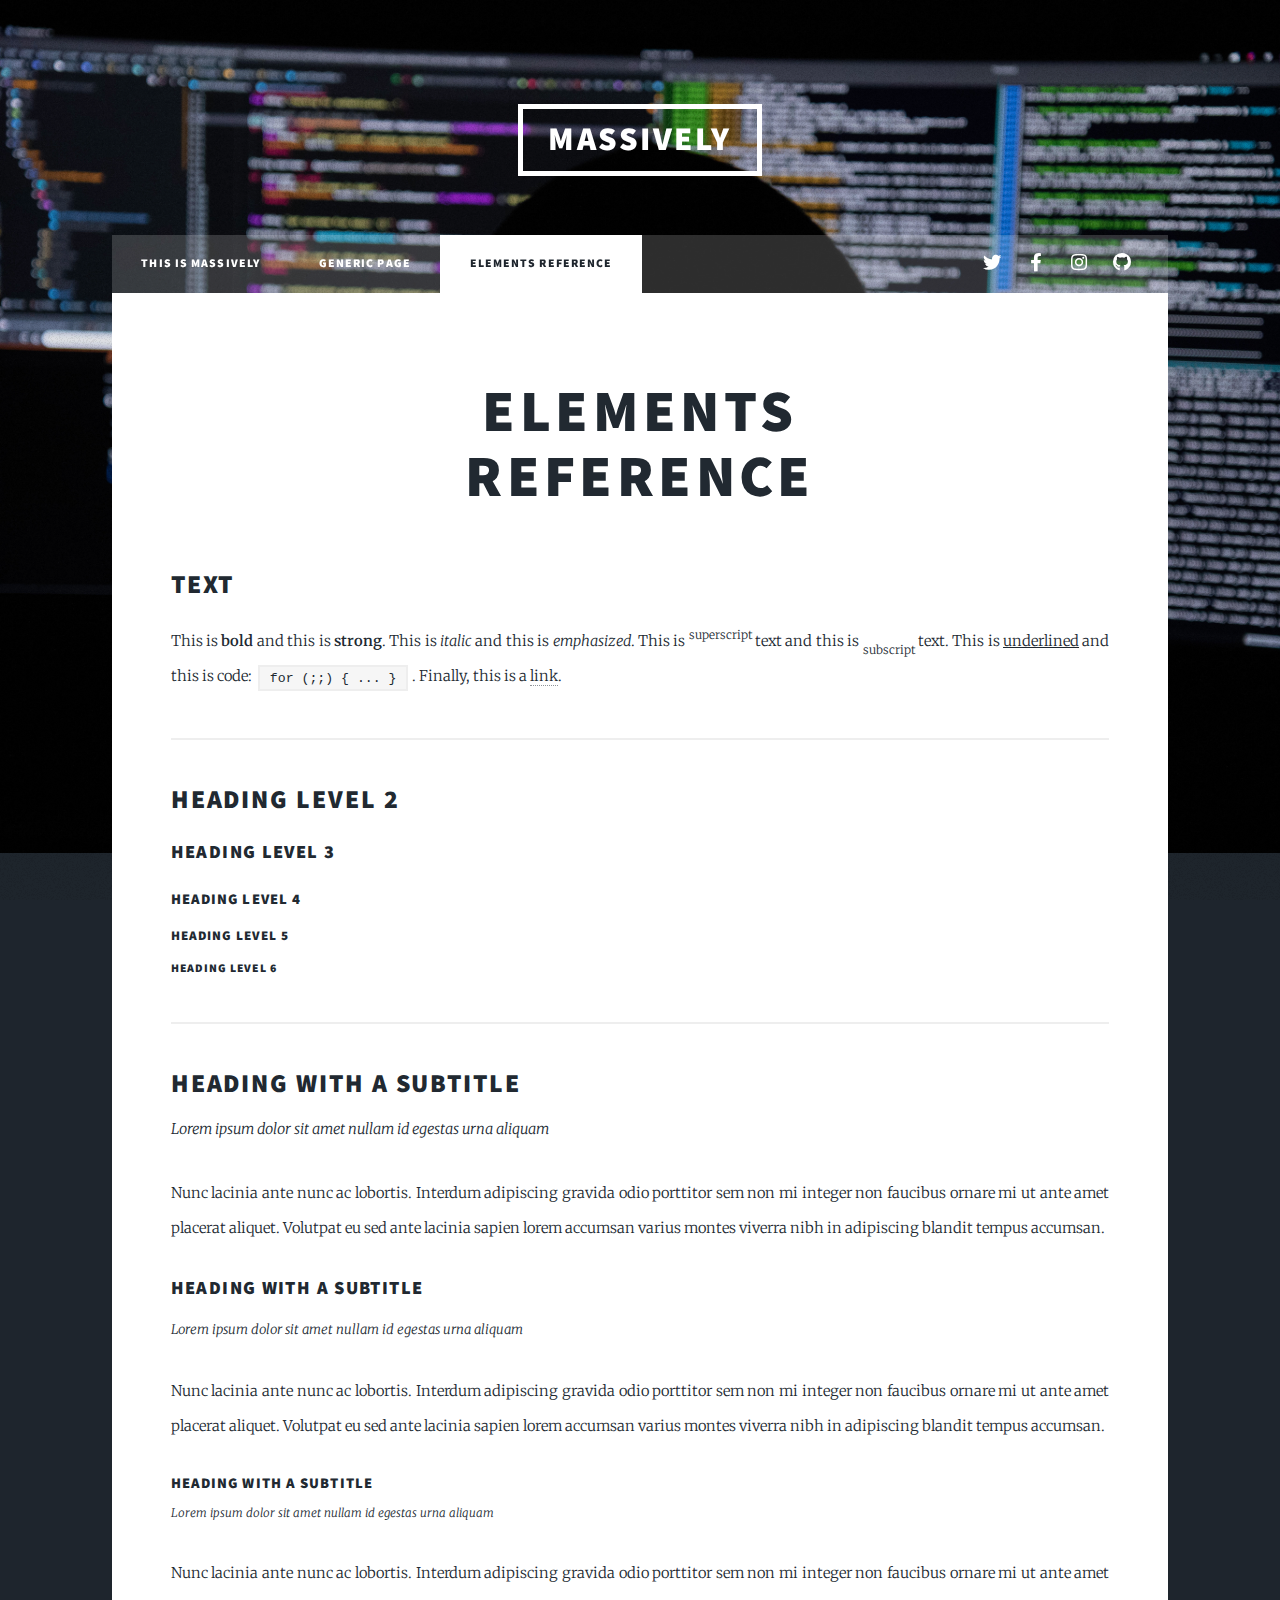
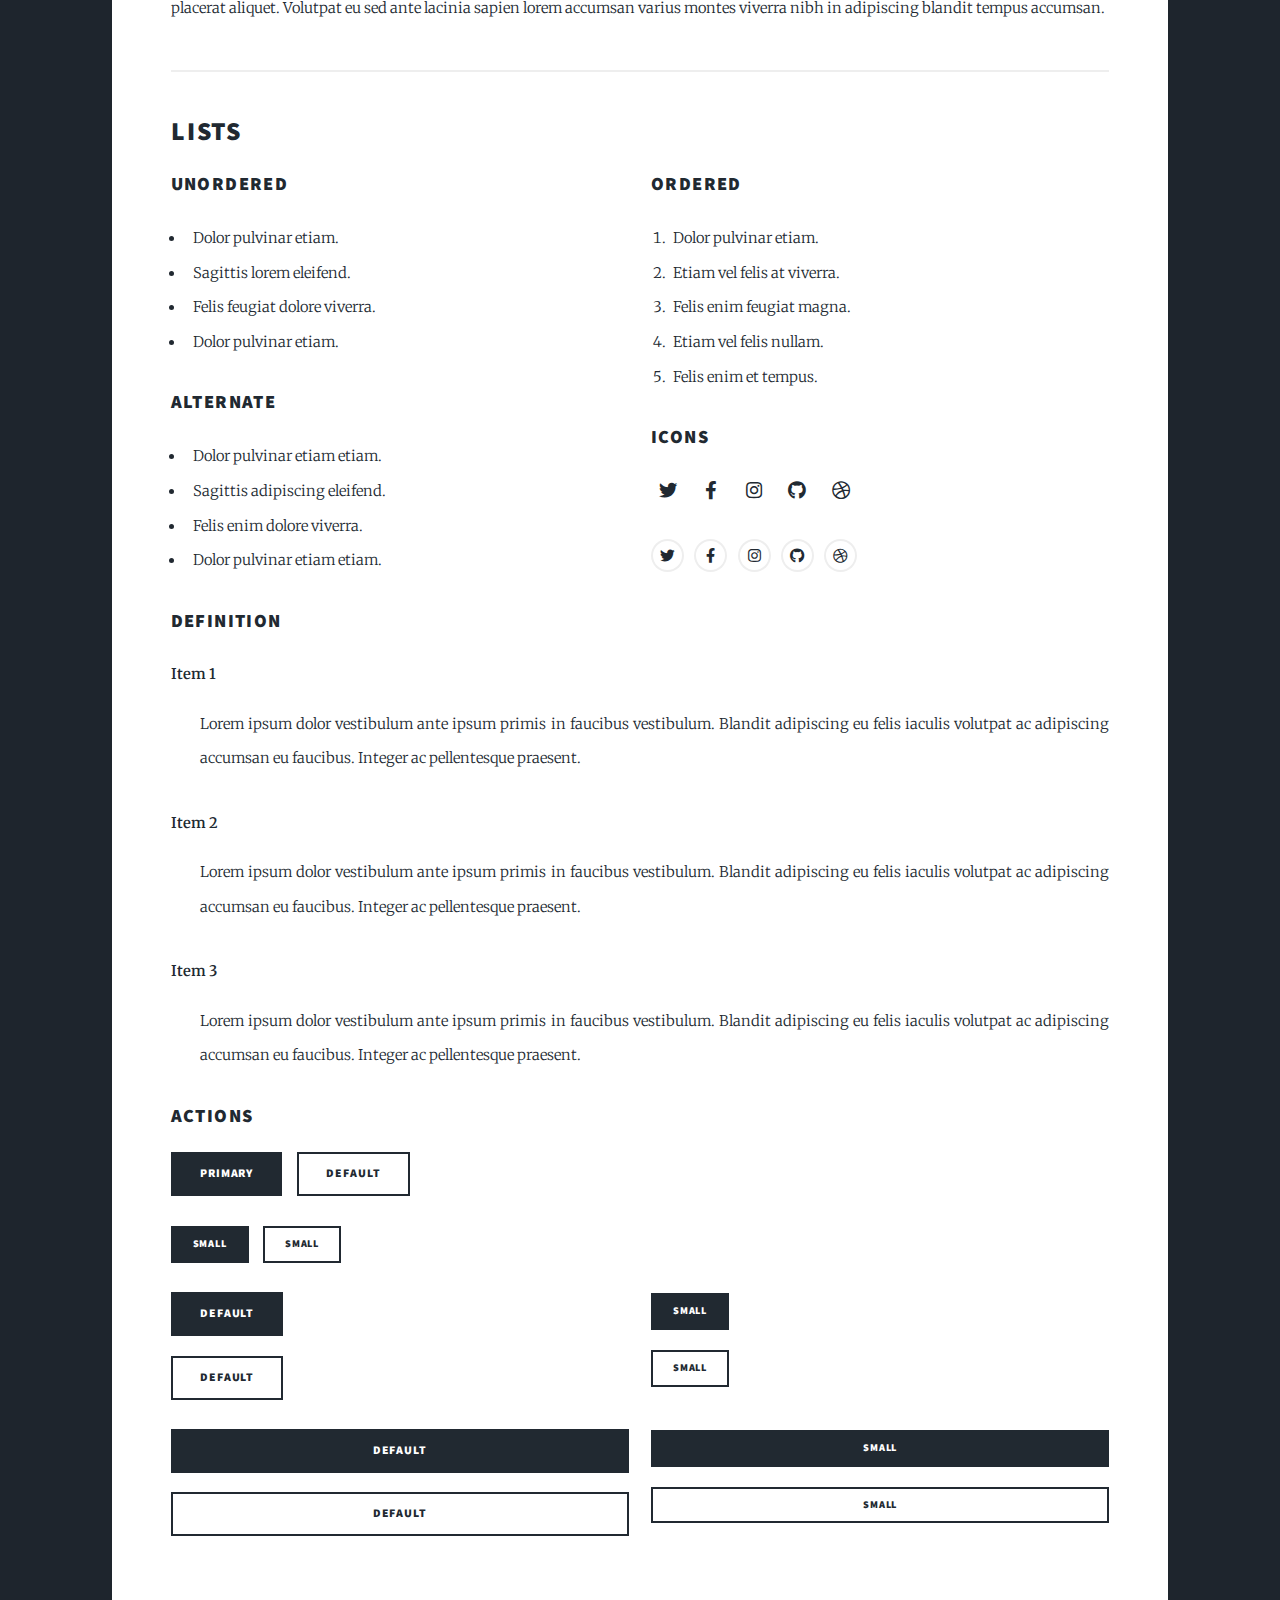
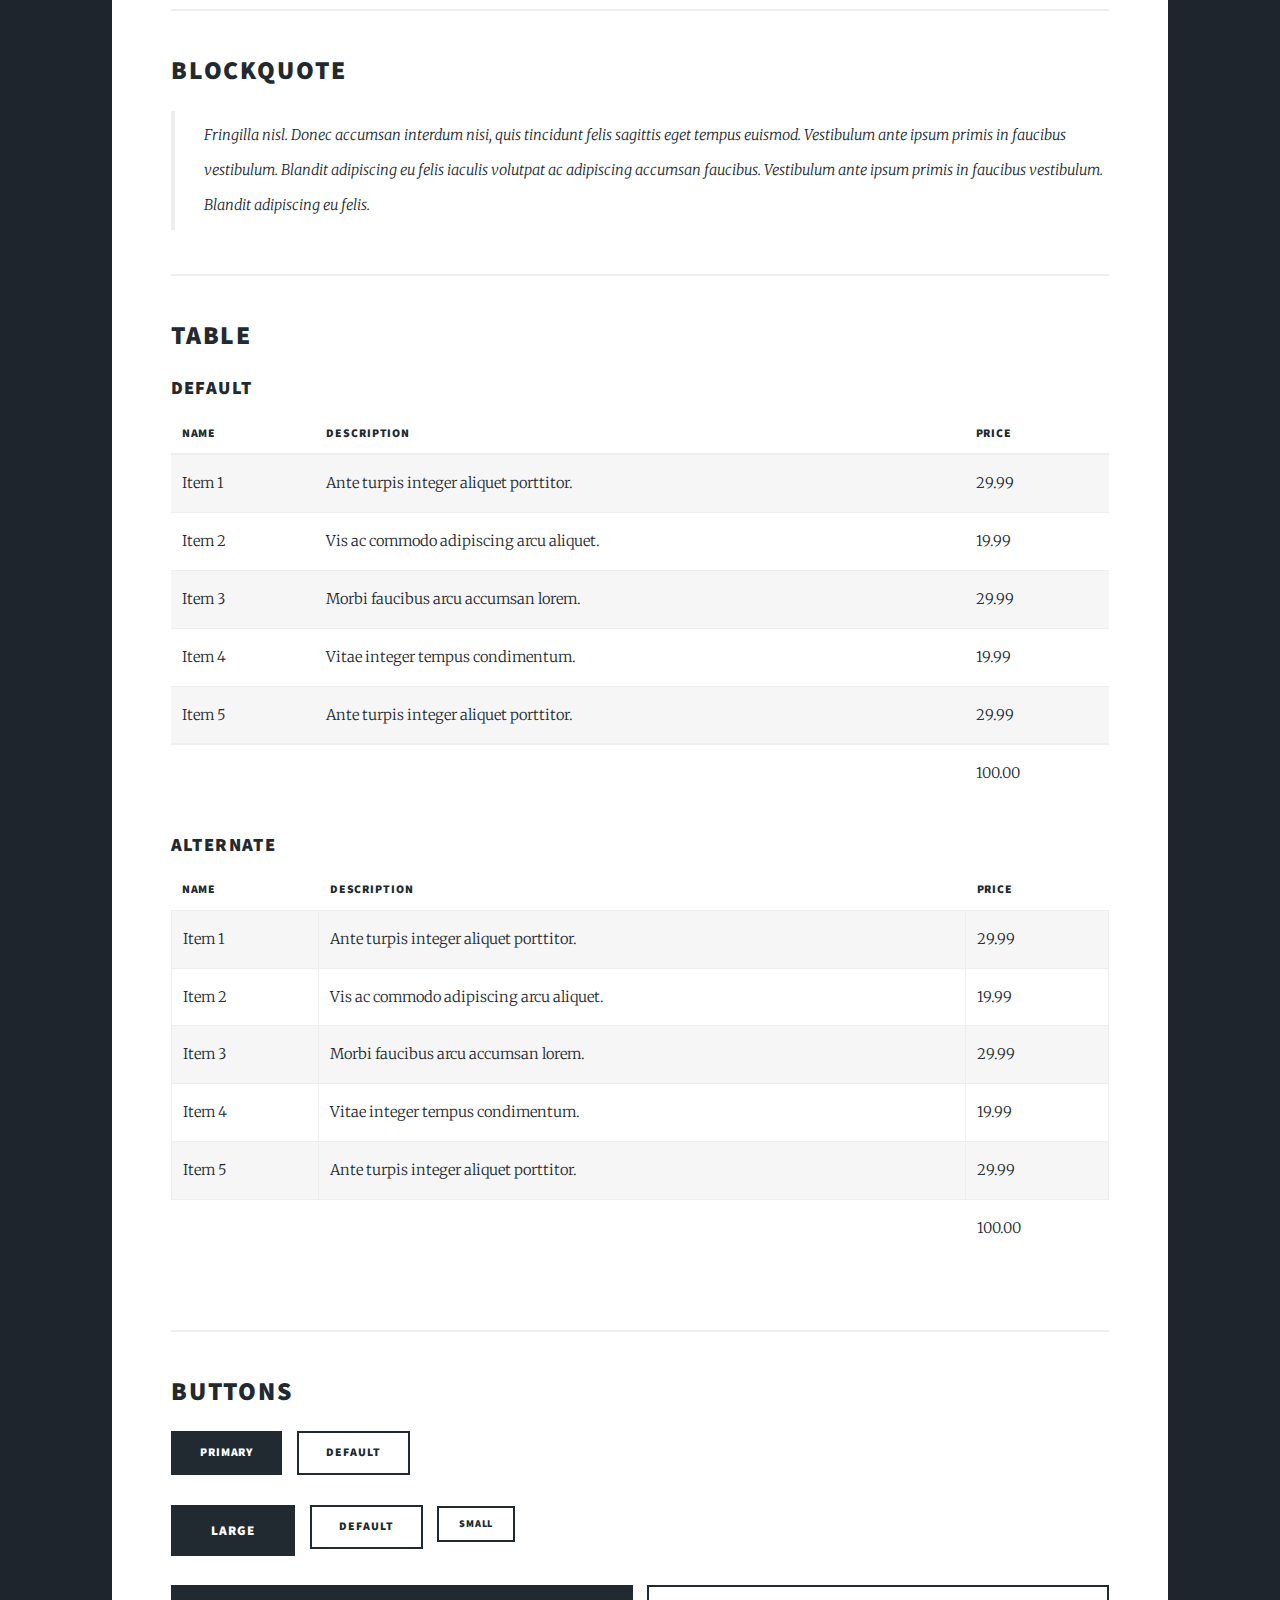
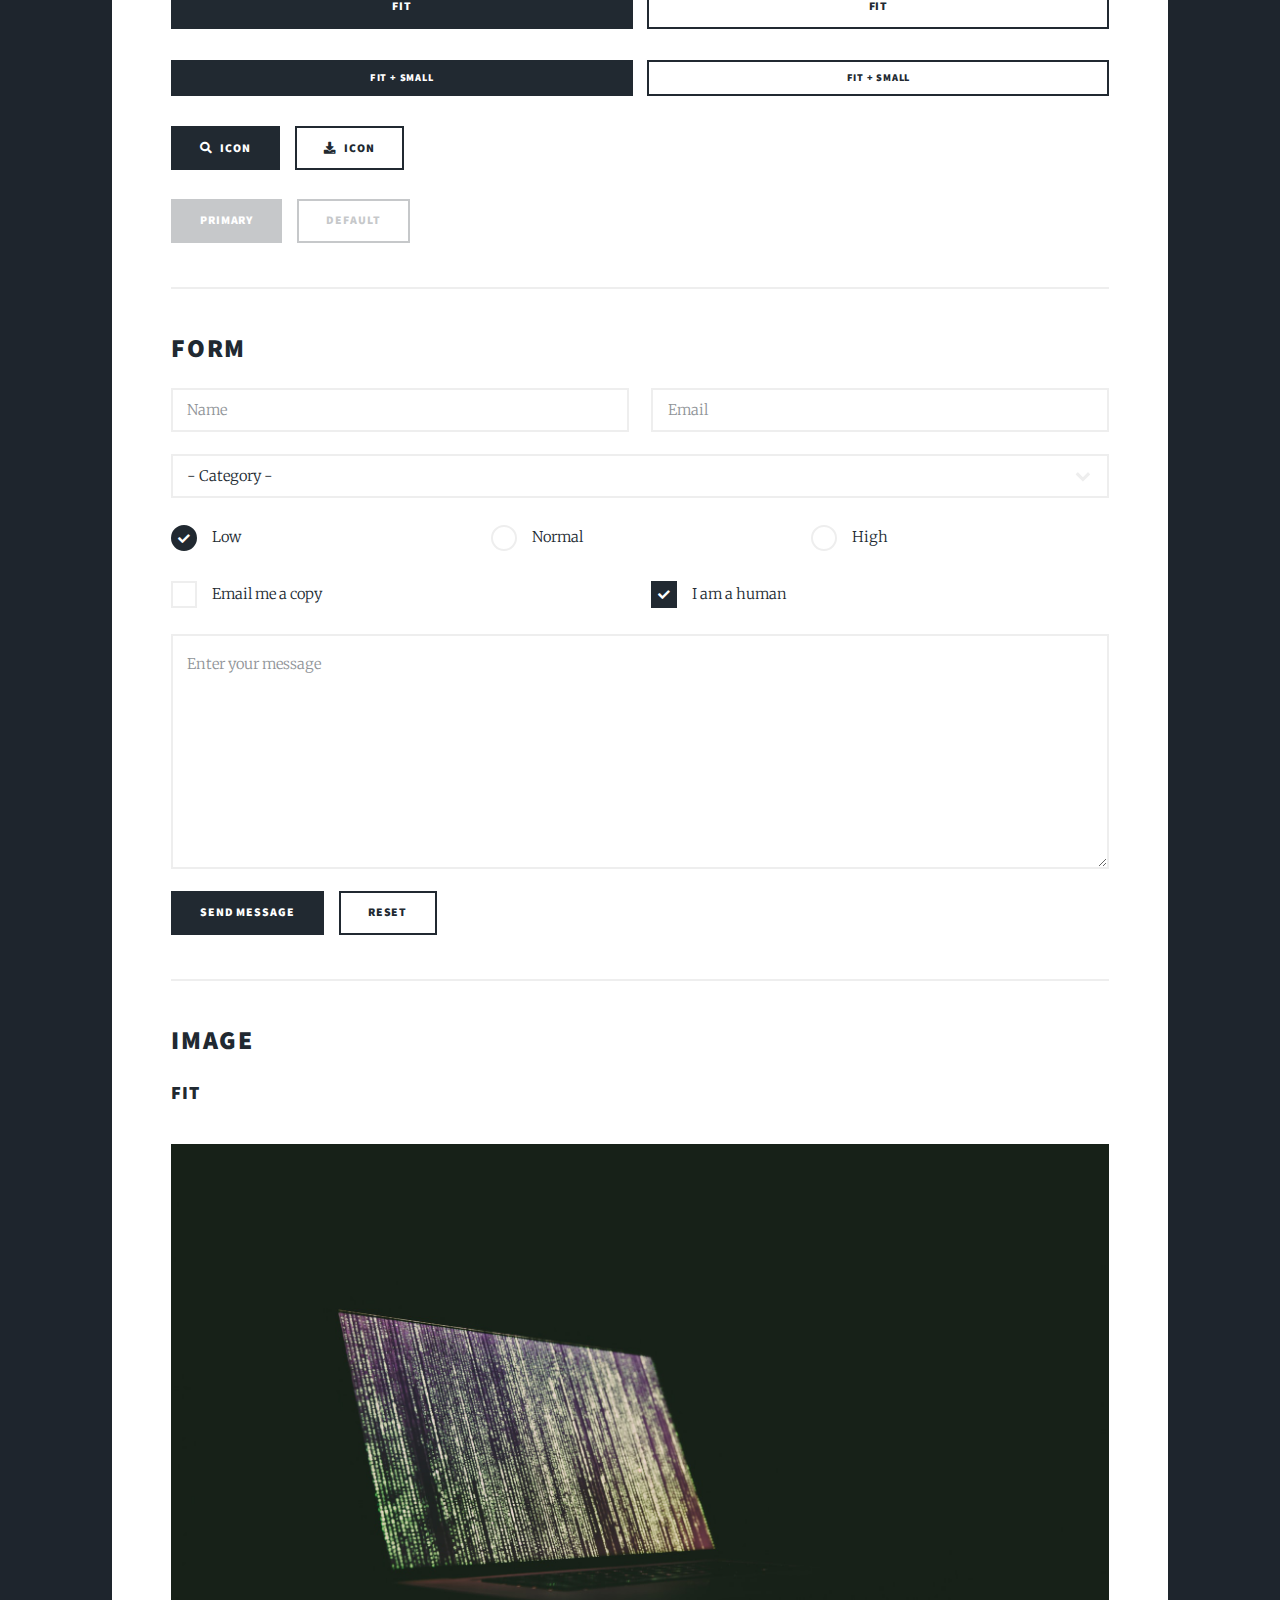
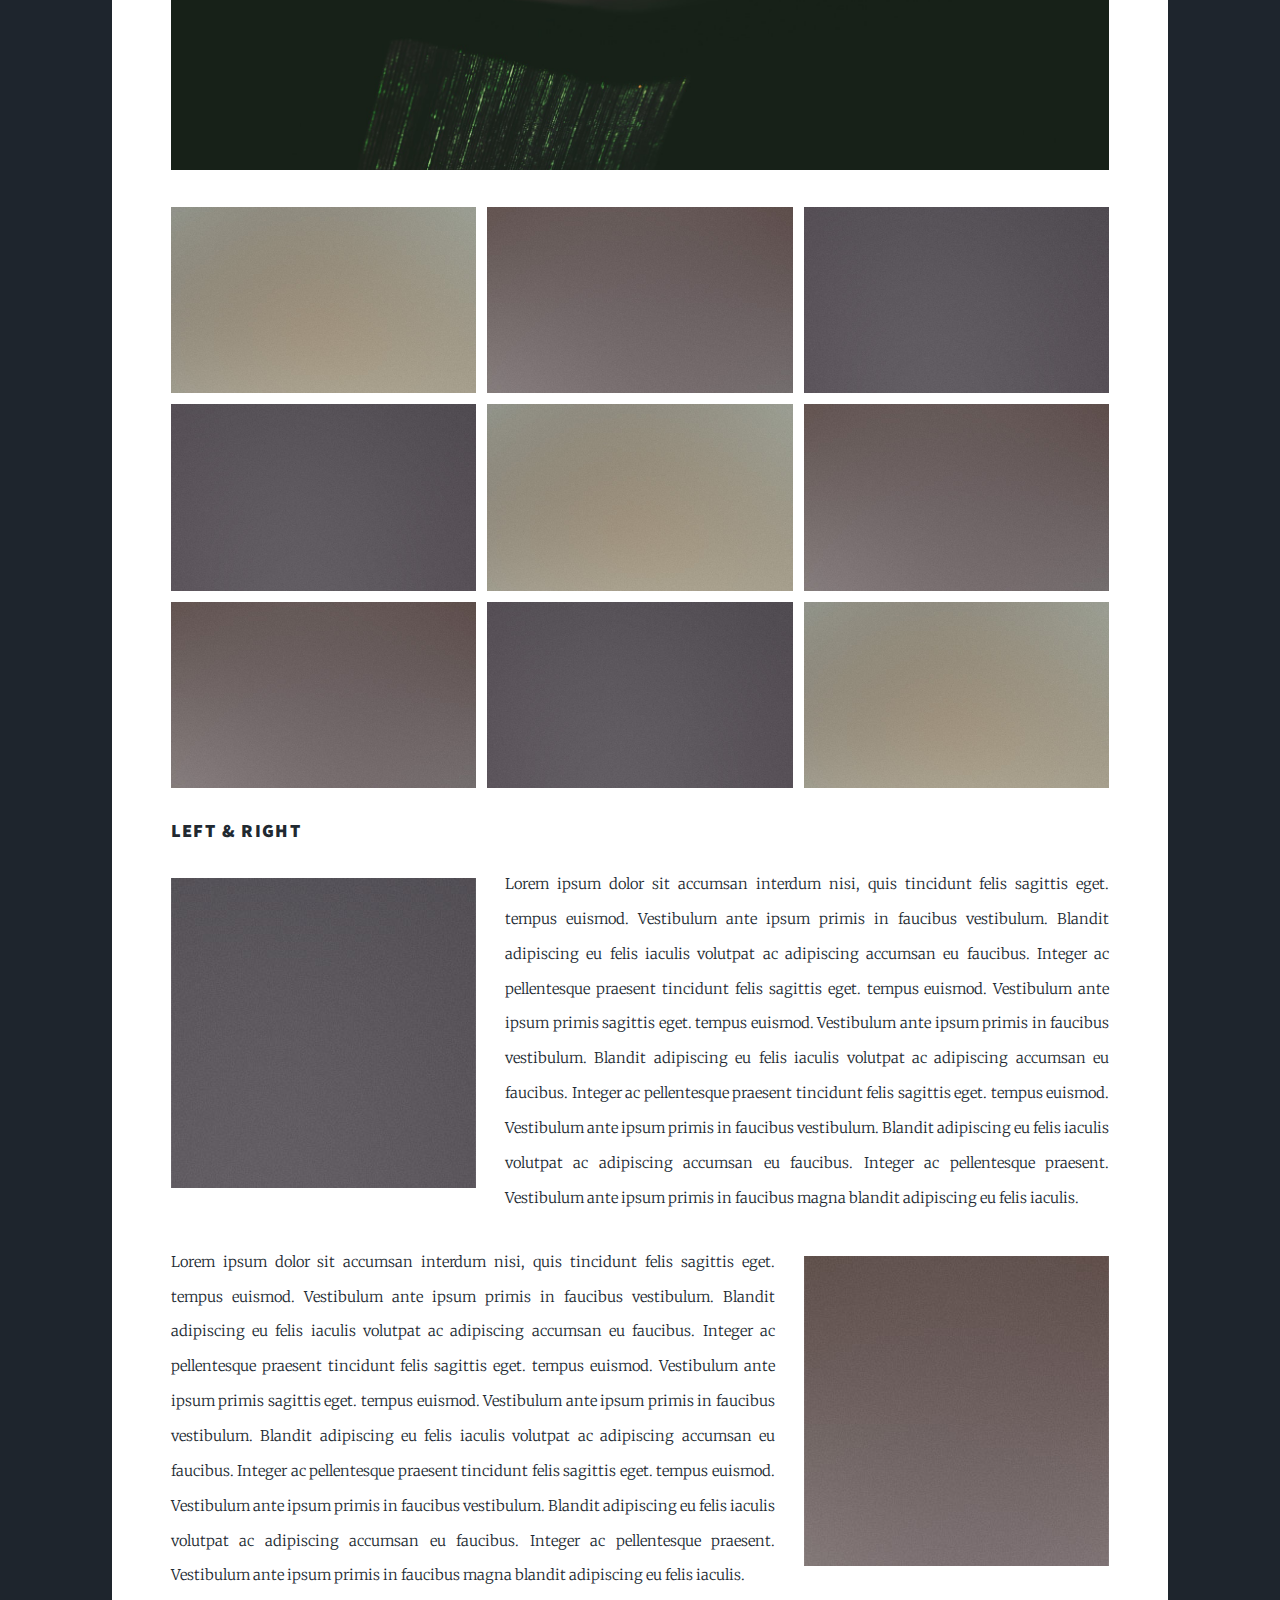
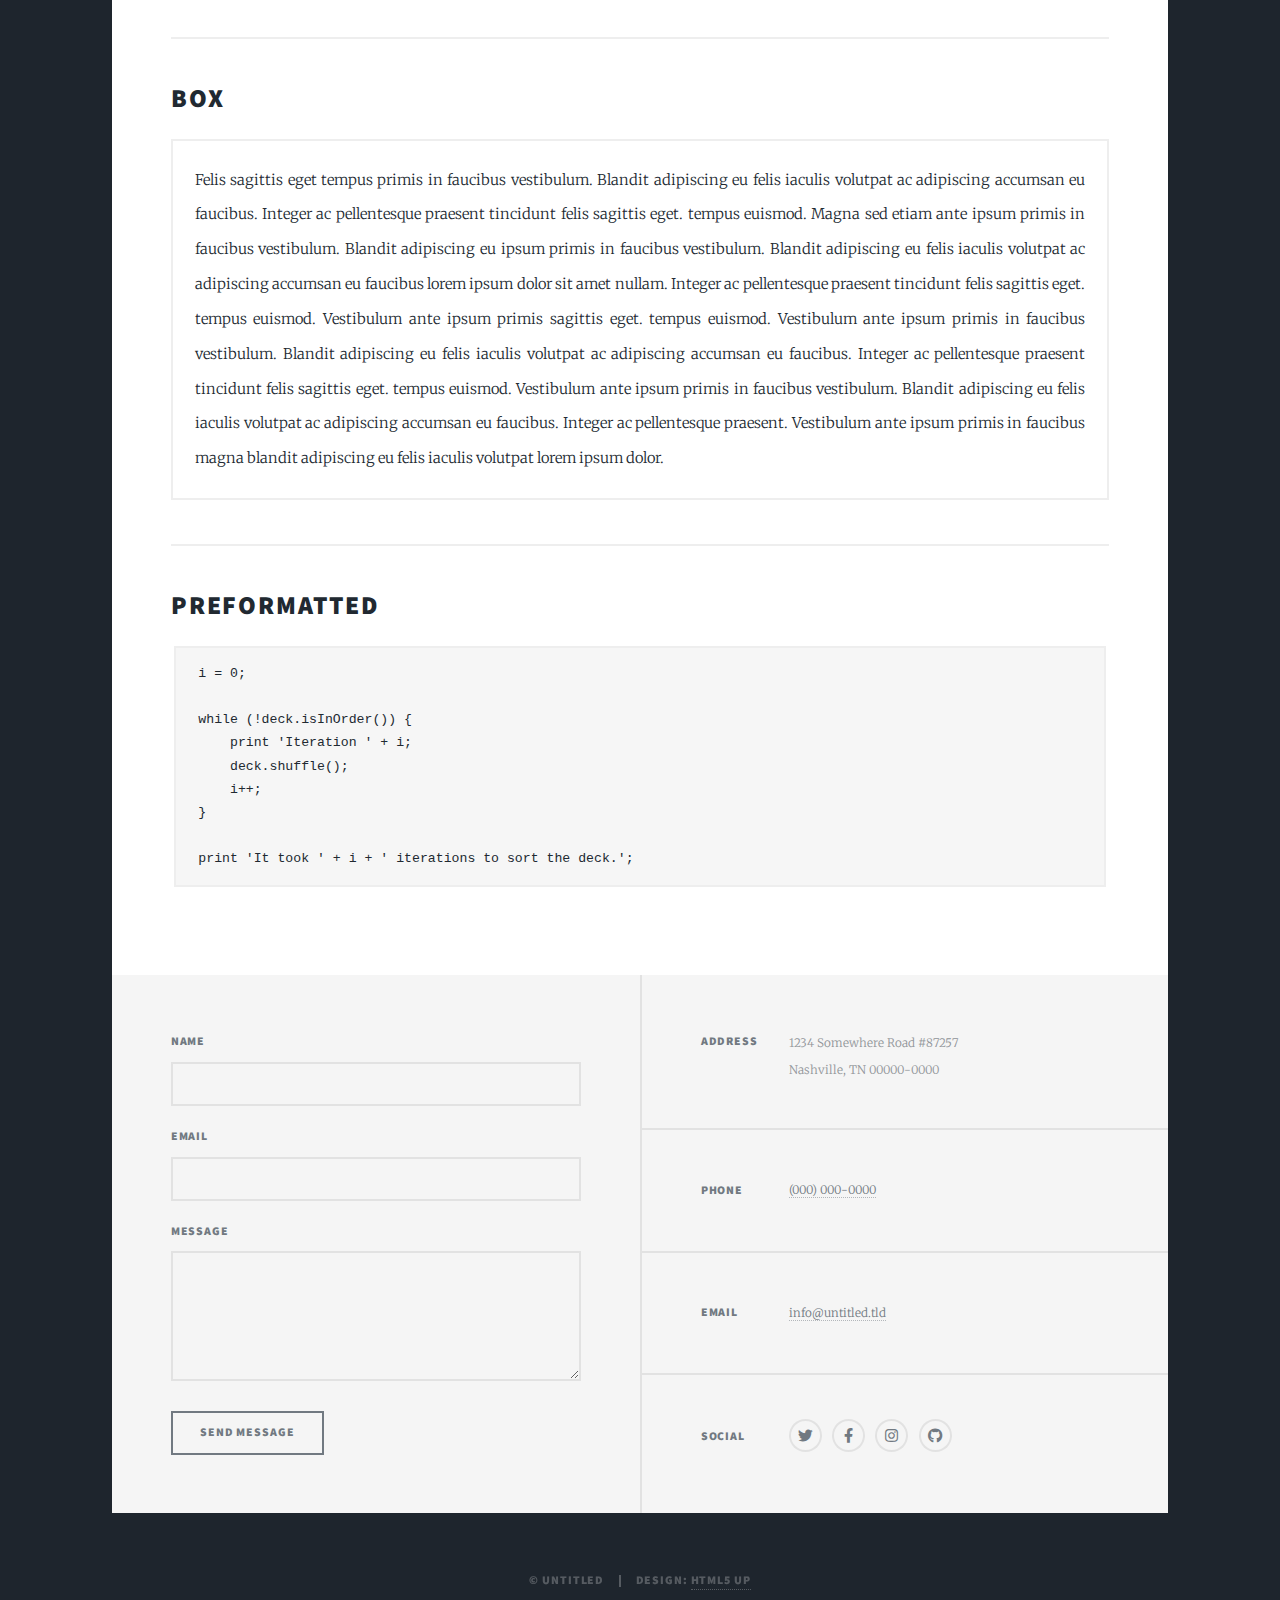
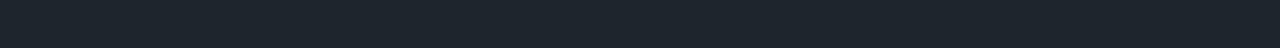
<file: elements.html>
<!DOCTYPE HTML>
<!--
	Massively by HTML5 UP
	html5up.net | @ajlkn
	Free for personal and commercial use under the CCA 3.0 license (html5up.net/license)
-->
<html>
	<head>
		<title>Elements Reference - Massively by HTML5 UP</title>
		<meta charset="utf-8" />
		<meta name="viewport" content="width=device-width, initial-scale=1, user-scalable=no" />
		<link rel="stylesheet" href="assets/css/main.css" />
		<noscript><link rel="stylesheet" href="assets/css/noscript.css" /></noscript>
	</head>
	<body class="is-preload">

		<!-- Wrapper -->
			<div id="wrapper">

				<!-- Header -->
					<header id="header">
						<a href="index.html" class="logo">Massively</a>
					</header>

				<!-- Nav -->
					<nav id="nav">
						<ul class="links">
							<li><a href="index.html">This is Massively</a></li>
							<li><a href="generic.html">Generic Page</a></li>
							<li class="active"><a href="elements.html">Elements Reference</a></li>
						</ul>
						<ul class="icons">
							<li><a href="#" class="icon brands fa-twitter"><span class="label">Twitter</span></a></li>
							<li><a href="#" class="icon brands fa-facebook-f"><span class="label">Facebook</span></a></li>
							<li><a href="#" class="icon brands fa-instagram"><span class="label">Instagram</span></a></li>
							<li><a href="#" class="icon brands fa-github"><span class="label">GitHub</span></a></li>
						</ul>
					</nav>

				<!-- Main -->
					<div id="main">

						<!-- Post -->
							<section class="post">
								<header class="major">
									<h1>Elements<br />
									Reference</h1>
								</header>

								<!-- Text stuff -->
									<h2>Text</h2>
									<p>This is <b>bold</b> and this is <strong>strong</strong>. This is <i>italic</i> and this is <em>emphasized</em>.
									This is <sup>superscript</sup> text and this is <sub>subscript</sub> text.
									This is <u>underlined</u> and this is code: <code>for (;;) { ... }</code>.
									Finally, this is a <a href="#">link</a>.</p>
									<hr />
									<h2>Heading Level 2</h2>
									<h3>Heading Level 3</h3>
									<h4>Heading Level 4</h4>
									<h5>Heading Level 5</h5>
									<h6>Heading Level 6</h6>
									<hr />
									<header>
										<h2>Heading with a Subtitle</h2>
										<p>Lorem ipsum dolor sit amet nullam id egestas urna aliquam</p>
									</header>
									<p>Nunc lacinia ante nunc ac lobortis. Interdum adipiscing gravida odio porttitor sem non mi integer non faucibus ornare mi ut ante amet placerat aliquet. Volutpat eu sed ante lacinia sapien lorem accumsan varius montes viverra nibh in adipiscing blandit tempus accumsan.</p>
									<header>
										<h3>Heading with a Subtitle</h3>
										<p>Lorem ipsum dolor sit amet nullam id egestas urna aliquam</p>
									</header>
									<p>Nunc lacinia ante nunc ac lobortis. Interdum adipiscing gravida odio porttitor sem non mi integer non faucibus ornare mi ut ante amet placerat aliquet. Volutpat eu sed ante lacinia sapien lorem accumsan varius montes viverra nibh in adipiscing blandit tempus accumsan.</p>
									<header>
										<h4>Heading with a Subtitle</h4>
										<p>Lorem ipsum dolor sit amet nullam id egestas urna aliquam</p>
									</header>
									<p>Nunc lacinia ante nunc ac lobortis. Interdum adipiscing gravida odio porttitor sem non mi integer non faucibus ornare mi ut ante amet placerat aliquet. Volutpat eu sed ante lacinia sapien lorem accumsan varius montes viverra nibh in adipiscing blandit tempus accumsan.</p>

									<hr />

								<!-- Lists -->
									<h2>Lists</h2>
									<div class="row">
										<div class="col-6 col-12-small">

											<h3>Unordered</h3>
											<ul>
												<li>Dolor pulvinar etiam.</li>
												<li>Sagittis lorem eleifend.</li>
												<li>Felis feugiat dolore viverra.</li>
												<li>Dolor pulvinar etiam.</li>
											</ul>

											<h3>Alternate</h3>
											<ul class="alt">
												<li>Dolor pulvinar etiam etiam.</li>
												<li>Sagittis adipiscing eleifend.</li>
												<li>Felis enim dolore viverra.</li>
												<li>Dolor pulvinar etiam etiam.</li>
											</ul>

										</div>
										<div class="col-6 col-12-small">

											<h3>Ordered</h3>
											<ol>
												<li>Dolor pulvinar etiam.</li>
												<li>Etiam vel felis at viverra.</li>
												<li>Felis enim feugiat magna.</li>
												<li>Etiam vel felis nullam.</li>
												<li>Felis enim et tempus.</li>
											</ol>

											<h3>Icons</h3>
											<ul class="icons">
												<li><a href="#" class="icon brands fa-twitter"><span class="label">Twitter</span></a></li>
												<li><a href="#" class="icon brands fa-facebook-f"><span class="label">Facebook</span></a></li>
												<li><a href="#" class="icon brands fa-instagram"><span class="label">Instagram</span></a></li>
												<li><a href="#" class="icon brands fa-github"><span class="label">Github</span></a></li>
												<li><a href="#" class="icon brands fa-dribbble"><span class="label">Dribbble</span></a></li>
											</ul>
											<ul class="icons alt">
												<li><a href="#" class="icon brands alt fa-twitter"><span class="label">Twitter</span></a></li>
												<li><a href="#" class="icon brands alt fa-facebook-f"><span class="label">Facebook</span></a></li>
												<li><a href="#" class="icon brands alt fa-instagram"><span class="label">Instagram</span></a></li>
												<li><a href="#" class="icon brands alt fa-github"><span class="label">Github</span></a></li>
												<li><a href="#" class="icon brands alt fa-dribbble"><span class="label">Dribbble</span></a></li>
											</ul>

										</div>
									</div>
									<h3>Definition</h3>
									<dl>
										<dt>Item 1</dt>
										<dd>
											<p>Lorem ipsum dolor vestibulum ante ipsum primis in faucibus vestibulum. Blandit adipiscing eu felis iaculis volutpat ac adipiscing accumsan eu faucibus. Integer ac pellentesque praesent.</p>
										</dd>
										<dt>Item 2</dt>
										<dd>
											<p>Lorem ipsum dolor vestibulum ante ipsum primis in faucibus vestibulum. Blandit adipiscing eu felis iaculis volutpat ac adipiscing accumsan eu faucibus. Integer ac pellentesque praesent.</p>
										</dd>
										<dt>Item 3</dt>
										<dd>
											<p>Lorem ipsum dolor vestibulum ante ipsum primis in faucibus vestibulum. Blandit adipiscing eu felis iaculis volutpat ac adipiscing accumsan eu faucibus. Integer ac pellentesque praesent.</p>
										</dd>
									</dl>

									<h3>Actions</h3>
									<ul class="actions">
										<li><a href="#" class="button primary">Primary</a></li>
										<li><a href="#" class="button">Default</a></li>
									</ul>
									<ul class="actions small">
										<li><a href="#" class="button primary small">Small</a></li>
										<li><a href="#" class="button small">Small</a></li>
									</ul>
									<div class="row">
										<div class="col-6 col-12-small">
											<ul class="actions stacked">
												<li><a href="#" class="button primary">Default</a></li>
												<li><a href="#" class="button">Default</a></li>
											</ul>
										</div>
										<div class="col-6 col-12-small">
											<ul class="actions stacked">
												<li><a href="#" class="button primary small">Small</a></li>
												<li><a href="#" class="button small">Small</a></li>
											</ul>
										</div>
									</div>
									<div class="row">
										<div class="col-6 col-12-small">
											<ul class="actions stacked">
												<li><a href="#" class="button primary fit">Default</a></li>
												<li><a href="#" class="button fit">Default</a></li>
											</ul>
										</div>
										<div class="col-6 col-12-small">
											<ul class="actions stacked">
												<li><a href="#" class="button primary small fit">Small</a></li>
												<li><a href="#" class="button small fit">Small</a></li>
											</ul>
										</div>
									</div>

									<hr />

								<!-- Blockquote -->
									<h2>Blockquote</h2>
									<blockquote>Fringilla nisl. Donec accumsan interdum nisi, quis tincidunt felis sagittis eget tempus euismod. Vestibulum ante ipsum primis in faucibus vestibulum. Blandit adipiscing eu felis iaculis volutpat ac adipiscing accumsan faucibus. Vestibulum ante ipsum primis in faucibus vestibulum. Blandit adipiscing eu felis.</blockquote>

									<hr />

								<!-- Table -->
									<h2>Table</h2>

									<h3>Default</h3>
									<div class="table-wrapper">
										<table>
											<thead>
												<tr>
													<th>Name</th>
													<th>Description</th>
													<th>Price</th>
												</tr>
											</thead>
											<tbody>
												<tr>
													<td>Item 1</td>
													<td>Ante turpis integer aliquet porttitor.</td>
													<td>29.99</td>
												</tr>
												<tr>
													<td>Item 2</td>
													<td>Vis ac commodo adipiscing arcu aliquet.</td>
													<td>19.99</td>
												</tr>
												<tr>
													<td>Item 3</td>
													<td> Morbi faucibus arcu accumsan lorem.</td>
													<td>29.99</td>
												</tr>
												<tr>
													<td>Item 4</td>
													<td>Vitae integer tempus condimentum.</td>
													<td>19.99</td>
												</tr>
												<tr>
													<td>Item 5</td>
													<td>Ante turpis integer aliquet porttitor.</td>
													<td>29.99</td>
												</tr>
											</tbody>
											<tfoot>
												<tr>
													<td colspan="2"></td>
													<td>100.00</td>
												</tr>
											</tfoot>
										</table>
									</div>

									<h3>Alternate</h3>
									<div class="table-wrapper">
										<table class="alt">
											<thead>
												<tr>
													<th>Name</th>
													<th>Description</th>
													<th>Price</th>
												</tr>
											</thead>
											<tbody>
												<tr>
													<td>Item 1</td>
													<td>Ante turpis integer aliquet porttitor.</td>
													<td>29.99</td>
												</tr>
												<tr>
													<td>Item 2</td>
													<td>Vis ac commodo adipiscing arcu aliquet.</td>
													<td>19.99</td>
												</tr>
												<tr>
													<td>Item 3</td>
													<td> Morbi faucibus arcu accumsan lorem.</td>
													<td>29.99</td>
												</tr>
												<tr>
													<td>Item 4</td>
													<td>Vitae integer tempus condimentum.</td>
													<td>19.99</td>
												</tr>
												<tr>
													<td>Item 5</td>
													<td>Ante turpis integer aliquet porttitor.</td>
													<td>29.99</td>
												</tr>
											</tbody>
											<tfoot>
												<tr>
													<td colspan="2"></td>
													<td>100.00</td>
												</tr>
											</tfoot>
										</table>
									</div>

									<hr />

								<!-- Buttons -->
									<h2>Buttons</h2>
									<ul class="actions">
										<li><a href="#" class="button primary">Primary</a></li>
										<li><a href="#" class="button">Default</a></li>
									</ul>
									<ul class="actions">
										<li><a href="#" class="button primary large">Large</a></li>
										<li><a href="#" class="button">Default</a></li>
										<li><a href="#" class="button small">Small</a></li>
									</ul>
									<ul class="actions fit">
										<li><a href="#" class="button primary fit">Fit</a></li>
										<li><a href="#" class="button fit">Fit</a></li>
									</ul>
									<ul class="actions fit small">
										<li><a href="#" class="button primary fit small">Fit + Small</a></li>
										<li><a href="#" class="button fit small">Fit + Small</a></li>
									</ul>
									<ul class="actions">
										<li><a href="#" class="button primary icon solid fa-search">Icon</a></li>
										<li><a href="#" class="button icon solid fa-download">Icon</a></li>
									</ul>
									<ul class="actions">
										<li><span class="button primary disabled">Primary</span></li>
										<li><span class="button disabled">Default</span></li>
									</ul>

									<hr />

								<!-- Form -->
									<h2>Form</h2>

									<form method="post" action="#">
										<div class="row gtr-uniform">
											<div class="col-6 col-12-xsmall">
												<input type="text" name="demo-name" id="demo-name" value="" placeholder="Name" />
											</div>
											<div class="col-6 col-12-xsmall">
												<input type="email" name="demo-email" id="demo-email" value="" placeholder="Email" />
											</div>
											<!-- Break -->
											<div class="col-12">
												<select name="demo-category" id="demo-category">
													<option value="">- Category -</option>
													<option value="1">Manufacturing</option>
													<option value="1">Shipping</option>
													<option value="1">Administration</option>
													<option value="1">Human Resources</option>
												</select>
											</div>
											<!-- Break -->
											<div class="col-4 col-12-small">
												<input type="radio" id="demo-priority-low" name="demo-priority" checked>
												<label for="demo-priority-low">Low</label>
											</div>
											<div class="col-4 col-12-small">
												<input type="radio" id="demo-priority-normal" name="demo-priority">
												<label for="demo-priority-normal">Normal</label>
											</div>
											<div class="col-4 col-12-small">
												<input type="radio" id="demo-priority-high" name="demo-priority">
												<label for="demo-priority-high">High</label>
											</div>
											<!-- Break -->
											<div class="col-6 col-12-small">
												<input type="checkbox" id="demo-copy" name="demo-copy">
												<label for="demo-copy">Email me a copy</label>
											</div>
											<div class="col-6 col-12-small">
												<input type="checkbox" id="demo-human" name="demo-human" checked>
												<label for="demo-human">I am a human</label>
											</div>
											<!-- Break -->
											<div class="col-12">
												<textarea name="demo-message" id="demo-message" placeholder="Enter your message" rows="6"></textarea>
											</div>
											<!-- Break -->
											<div class="col-12">
												<ul class="actions">
													<li><input type="submit" value="Send Message" class="primary" /></li>
													<li><input type="reset" value="Reset" /></li>
												</ul>
											</div>
										</div>
									</form>

									<hr />

								<!-- Image -->
									<h2>Image</h2>

									<h3>Fit</h3>
									<span class="image fit"><img src="images/pic01.jpg" alt="" /></span>
									<div class="box alt">
										<div class="row gtr-50 gtr-uniform">
											<div class="col-4"><span class="image fit"><img src="images/pic02.jpg" alt="" /></span></div>
											<div class="col-4"><span class="image fit"><img src="images/pic03.jpg" alt="" /></span></div>
											<div class="col-4"><span class="image fit"><img src="images/pic04.jpg" alt="" /></span></div>
											<!-- Break -->
											<div class="col-4"><span class="image fit"><img src="images/pic04.jpg" alt="" /></span></div>
											<div class="col-4"><span class="image fit"><img src="images/pic02.jpg" alt="" /></span></div>
											<div class="col-4"><span class="image fit"><img src="images/pic03.jpg" alt="" /></span></div>
											<!-- Break -->
											<div class="col-4"><span class="image fit"><img src="images/pic03.jpg" alt="" /></span></div>
											<div class="col-4"><span class="image fit"><img src="images/pic04.jpg" alt="" /></span></div>
											<div class="col-4"><span class="image fit"><img src="images/pic02.jpg" alt="" /></span></div>
										</div>
									</div>

									<h3>Left &amp; Right</h3>
									<p><span class="image left"><img src="images/pic08.jpg" alt="" /></span>Lorem ipsum dolor sit accumsan interdum nisi, quis tincidunt felis sagittis eget. tempus euismod. Vestibulum ante ipsum primis in faucibus vestibulum. Blandit adipiscing eu felis iaculis volutpat ac adipiscing accumsan eu faucibus. Integer ac pellentesque praesent tincidunt felis sagittis eget. tempus euismod. Vestibulum ante ipsum primis sagittis eget. tempus euismod. Vestibulum ante ipsum primis in faucibus vestibulum. Blandit adipiscing eu felis iaculis volutpat ac adipiscing accumsan eu faucibus. Integer ac pellentesque praesent tincidunt felis sagittis eget. tempus euismod. Vestibulum ante ipsum primis in faucibus vestibulum. Blandit adipiscing eu felis iaculis volutpat ac adipiscing accumsan eu faucibus. Integer ac pellentesque praesent. Vestibulum ante ipsum primis in faucibus magna blandit adipiscing eu felis iaculis.</p>
									<p><span class="image right"><img src="images/pic09.jpg" alt="" /></span>Lorem ipsum dolor sit accumsan interdum nisi, quis tincidunt felis sagittis eget. tempus euismod. Vestibulum ante ipsum primis in faucibus vestibulum. Blandit adipiscing eu felis iaculis volutpat ac adipiscing accumsan eu faucibus. Integer ac pellentesque praesent tincidunt felis sagittis eget. tempus euismod. Vestibulum ante ipsum primis sagittis eget. tempus euismod. Vestibulum ante ipsum primis in faucibus vestibulum. Blandit adipiscing eu felis iaculis volutpat ac adipiscing accumsan eu faucibus. Integer ac pellentesque praesent tincidunt felis sagittis eget. tempus euismod. Vestibulum ante ipsum primis in faucibus vestibulum. Blandit adipiscing eu felis iaculis volutpat ac adipiscing accumsan eu faucibus. Integer ac pellentesque praesent. Vestibulum ante ipsum primis in faucibus magna blandit adipiscing eu felis iaculis.</p>

									<hr />

								<!-- Box -->
									<h2>Box</h2>
									<div class="box">
										<p>Felis sagittis eget tempus primis in faucibus vestibulum. Blandit adipiscing eu felis iaculis volutpat ac adipiscing accumsan eu faucibus. Integer ac pellentesque praesent tincidunt felis sagittis eget. tempus euismod. Magna sed etiam ante ipsum primis in faucibus vestibulum. Blandit adipiscing eu ipsum primis in faucibus vestibulum. Blandit adipiscing eu felis iaculis volutpat ac adipiscing accumsan eu faucibus lorem ipsum dolor sit amet nullam. Integer ac pellentesque praesent tincidunt felis sagittis eget. tempus euismod. Vestibulum ante ipsum primis sagittis eget. tempus euismod. Vestibulum ante ipsum primis in faucibus vestibulum. Blandit adipiscing eu felis iaculis volutpat ac adipiscing accumsan eu faucibus. Integer ac pellentesque praesent tincidunt felis sagittis eget. tempus euismod. Vestibulum ante ipsum primis in faucibus vestibulum. Blandit adipiscing eu felis iaculis volutpat ac adipiscing accumsan eu faucibus. Integer ac pellentesque praesent. Vestibulum ante ipsum primis in faucibus magna blandit adipiscing eu felis iaculis volutpat lorem ipsum dolor.</p>
									</div>

									<hr />

								<!-- Preformatted Code -->
									<h2>Preformatted</h2>
									<pre><code>i = 0;

while (!deck.isInOrder()) {
    print 'Iteration ' + i;
    deck.shuffle();
    i++;
}

print 'It took ' + i + ' iterations to sort the deck.';
</code></pre>

							</section>

					</div>

				<!-- Footer -->
					<footer id="footer">
						<section>
							<form method="post" action="#">
								<div class="fields">
									<div class="field">
										<label for="name">Name</label>
										<input type="text" name="name" id="name" />
									</div>
									<div class="field">
										<label for="email">Email</label>
										<input type="text" name="email" id="email" />
									</div>
									<div class="field">
										<label for="message">Message</label>
										<textarea name="message" id="message" rows="3"></textarea>
									</div>
								</div>
								<ul class="actions">
									<li><input type="submit" value="Send Message" /></li>
								</ul>
							</form>
						</section>
						<section class="split contact">
							<section class="alt">
								<h3>Address</h3>
								<p>1234 Somewhere Road #87257<br />
								Nashville, TN 00000-0000</p>
							</section>
							<section>
								<h3>Phone</h3>
								<p><a href="#">(000) 000-0000</a></p>
							</section>
							<section>
								<h3>Email</h3>
								<p><a href="#">info@untitled.tld</a></p>
							</section>
							<section>
								<h3>Social</h3>
								<ul class="icons alt">
									<li><a href="#" class="icon brands alt fa-twitter"><span class="label">Twitter</span></a></li>
									<li><a href="#" class="icon brands alt fa-facebook-f"><span class="label">Facebook</span></a></li>
									<li><a href="#" class="icon brands alt fa-instagram"><span class="label">Instagram</span></a></li>
									<li><a href="#" class="icon brands alt fa-github"><span class="label">GitHub</span></a></li>
								</ul>
							</section>
						</section>
					</footer>

				<!-- Copyright -->
					<div id="copyright">
						<ul><li>&copy; Untitled</li><li>Design: <a href="https://html5up.net">HTML5 UP</a></li></ul>
					</div>

			</div>

		<!-- Scripts -->
			<script src="assets/js/jquery.min.js"></script>
			<script src="assets/js/jquery.scrollex.min.js"></script>
			<script src="assets/js/jquery.scrolly.min.js"></script>
			<script src="assets/js/browser.min.js"></script>
			<script src="assets/js/breakpoints.min.js"></script>
			<script src="assets/js/util.js"></script>
			<script src="assets/js/main.js"></script>

	</body>
</html>
</file>
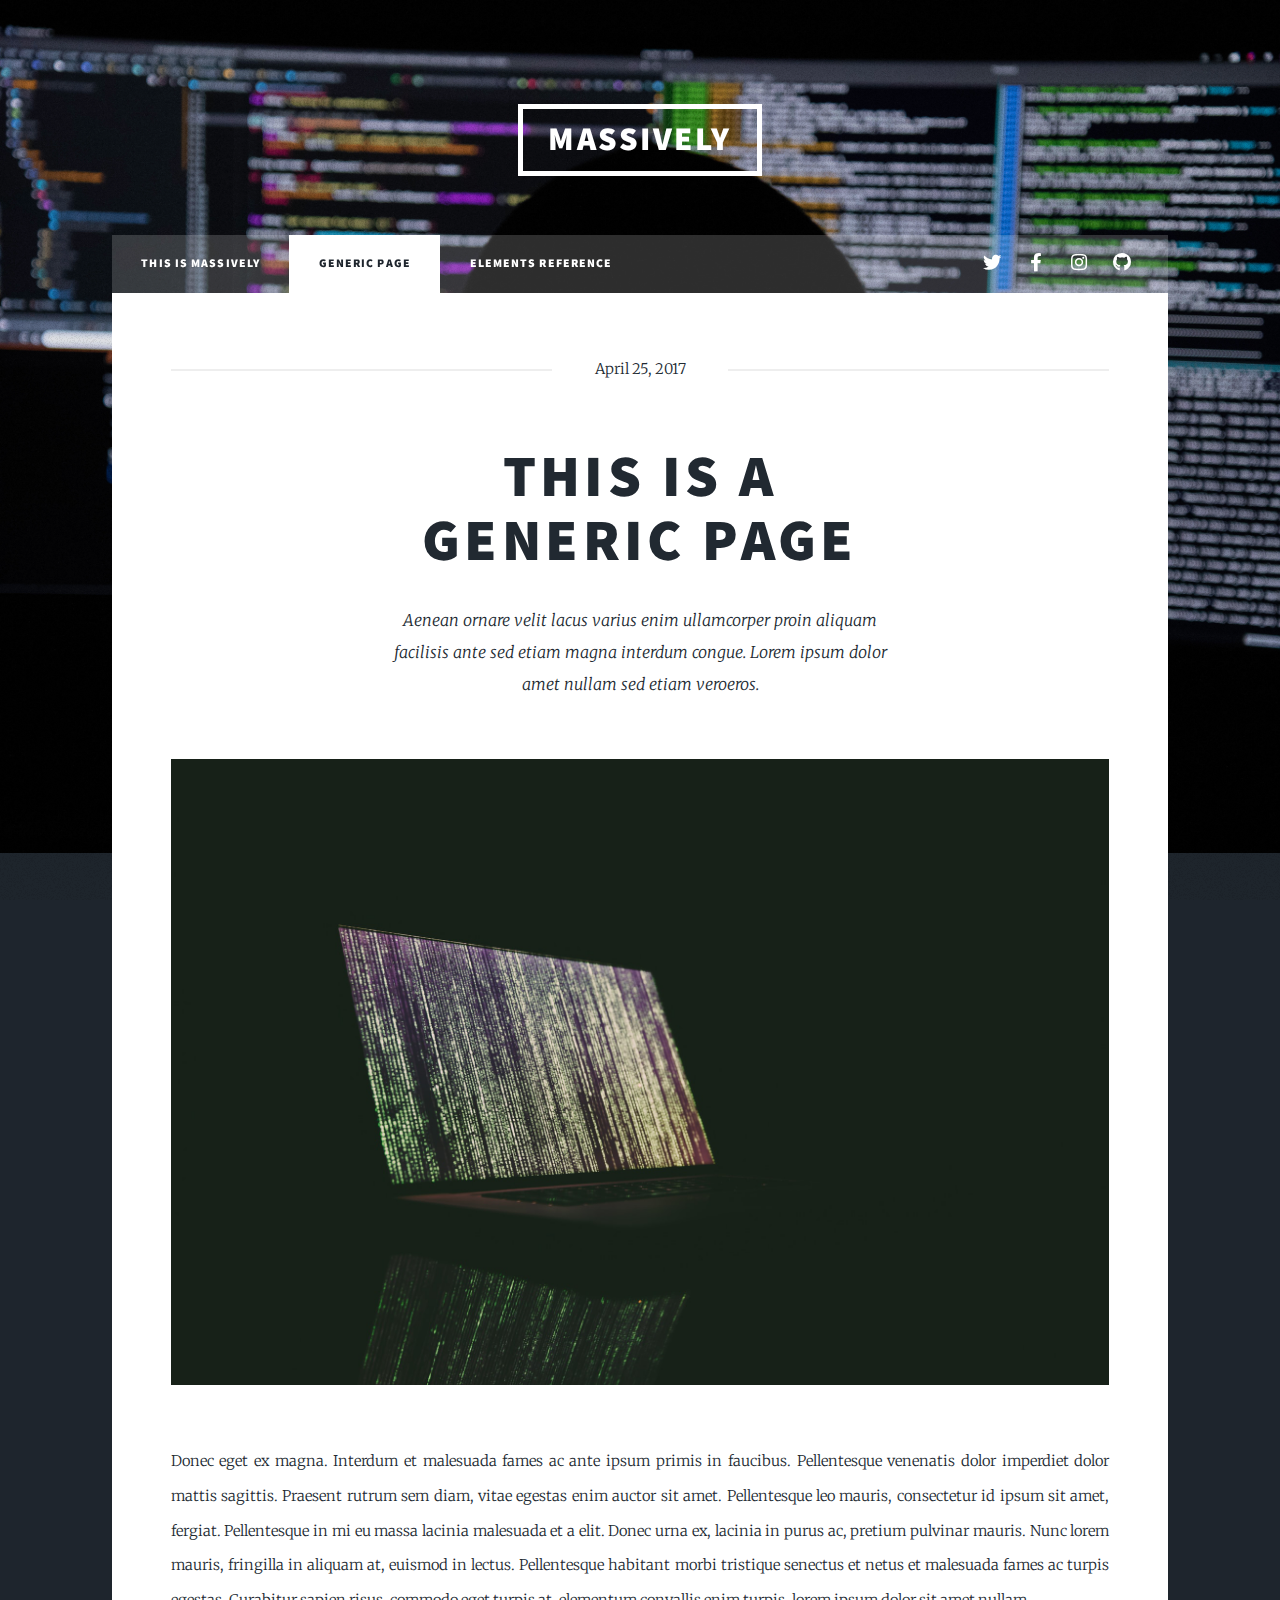
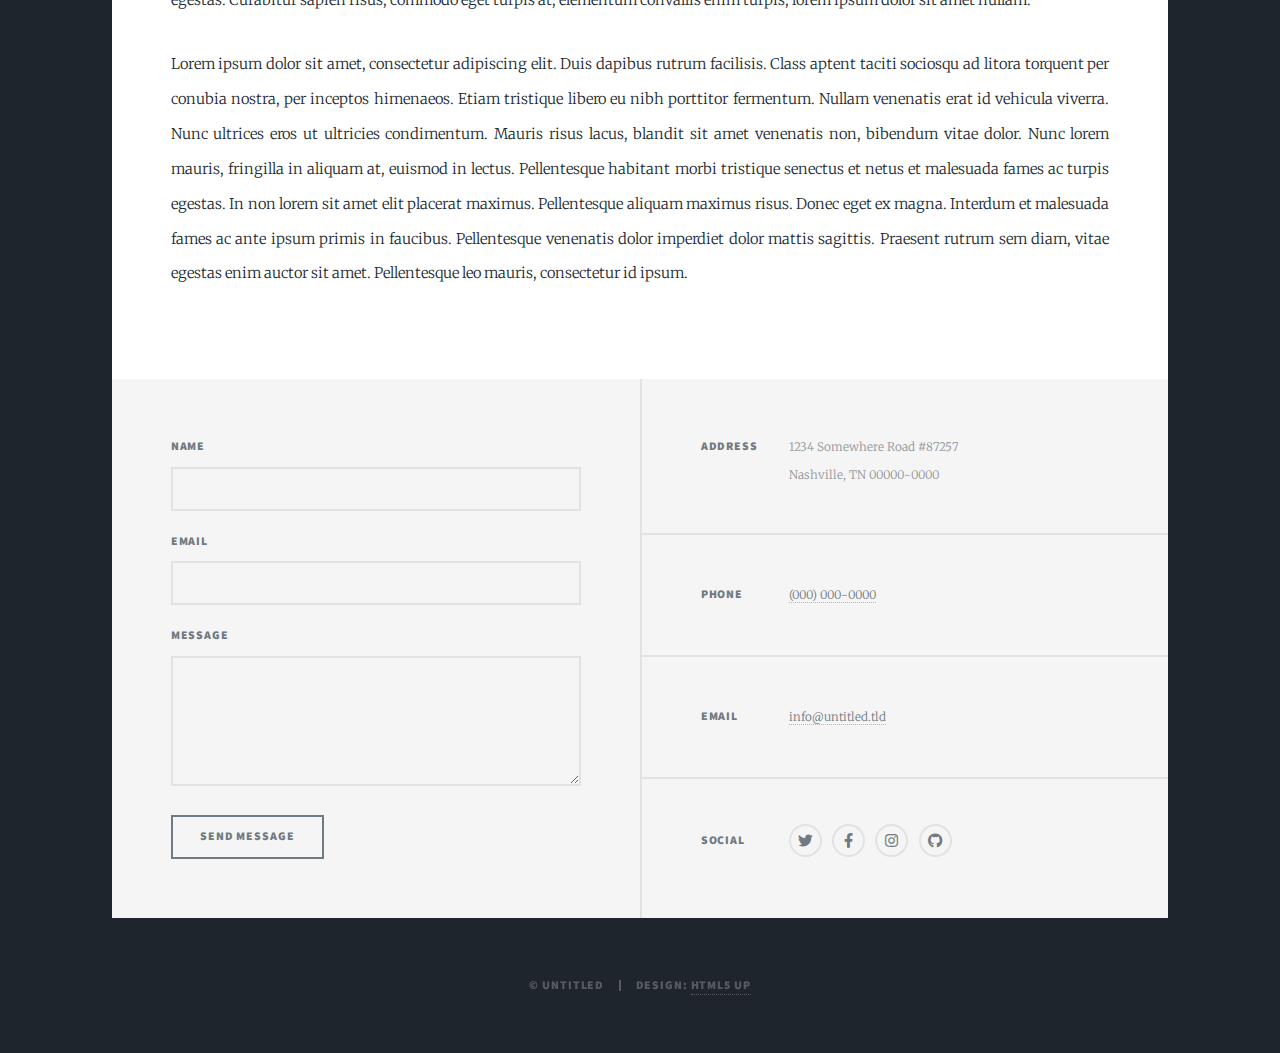
<file: generic.html>
<!DOCTYPE HTML>
<!--
	Massively by HTML5 UP
	html5up.net | @ajlkn
	Free for personal and commercial use under the CCA 3.0 license (html5up.net/license)
-->
<html>
	<head>
		<title>Generic Page - Massively by HTML5 UP</title>
		<meta charset="utf-8" />
		<meta name="viewport" content="width=device-width, initial-scale=1, user-scalable=no" />
		<link rel="stylesheet" href="assets/css/main.css" />
		<noscript><link rel="stylesheet" href="assets/css/noscript.css" /></noscript>
	</head>
	<body class="is-preload">

		<!-- Wrapper -->
			<div id="wrapper">

				<!-- Header -->
					<header id="header">
						<a href="index.html" class="logo">Massively</a>
					</header>

				<!-- Nav -->
					<nav id="nav">
						<ul class="links">
							<li><a href="index.html">This is Massively</a></li>
							<li class="active"><a href="generic.html">Generic Page</a></li>
							<li><a href="elements.html">Elements Reference</a></li>
						</ul>
						<ul class="icons">
							<li><a href="#" class="icon brands fa-twitter"><span class="label">Twitter</span></a></li>
							<li><a href="#" class="icon brands fa-facebook-f"><span class="label">Facebook</span></a></li>
							<li><a href="#" class="icon brands fa-instagram"><span class="label">Instagram</span></a></li>
							<li><a href="#" class="icon brands fa-github"><span class="label">GitHub</span></a></li>
						</ul>
					</nav>

				<!-- Main -->
					<div id="main">

						<!-- Post -->
							<section class="post">
								<header class="major">
									<span class="date">April 25, 2017</span>
									<h1>This is a<br />
									Generic Page</h1>
									<p>Aenean ornare velit lacus varius enim ullamcorper proin aliquam<br />
									facilisis ante sed etiam magna interdum congue. Lorem ipsum dolor<br />
									amet nullam sed etiam veroeros.</p>
								</header>
								<div class="image main"><img src="images/pic01.jpg" alt="" /></div>
								<p>Donec eget ex magna. Interdum et malesuada fames ac ante ipsum primis in faucibus. Pellentesque venenatis dolor imperdiet dolor mattis sagittis. Praesent rutrum sem diam, vitae egestas enim auctor sit amet. Pellentesque leo mauris, consectetur id ipsum sit amet, fergiat. Pellentesque in mi eu massa lacinia malesuada et a elit. Donec urna ex, lacinia in purus ac, pretium pulvinar mauris. Nunc lorem mauris, fringilla in aliquam at, euismod in lectus. Pellentesque habitant morbi tristique senectus et netus et malesuada fames ac turpis egestas. Curabitur sapien risus, commodo eget turpis at, elementum convallis enim turpis, lorem ipsum dolor sit amet nullam.</p>
								<p>Lorem ipsum dolor sit amet, consectetur adipiscing elit. Duis dapibus rutrum facilisis. Class aptent taciti sociosqu ad litora torquent per conubia nostra, per inceptos himenaeos. Etiam tristique libero eu nibh porttitor fermentum. Nullam venenatis erat id vehicula viverra. Nunc ultrices eros ut ultricies condimentum. Mauris risus lacus, blandit sit amet venenatis non, bibendum vitae dolor. Nunc lorem mauris, fringilla in aliquam at, euismod in lectus. Pellentesque habitant morbi tristique senectus et netus et malesuada fames ac turpis egestas. In non lorem sit amet elit placerat maximus. Pellentesque aliquam maximus risus. Donec eget ex magna. Interdum et malesuada fames ac ante ipsum primis in faucibus. Pellentesque venenatis dolor imperdiet dolor mattis sagittis. Praesent rutrum sem diam, vitae egestas enim auctor sit amet. Pellentesque leo mauris, consectetur id ipsum.</p>
							</section>

					</div>

				<!-- Footer -->
					<footer id="footer">
						<section>
							<form method="post" action="#">
								<div class="fields">
									<div class="field">
										<label for="name">Name</label>
										<input type="text" name="name" id="name" />
									</div>
									<div class="field">
										<label for="email">Email</label>
										<input type="text" name="email" id="email" />
									</div>
									<div class="field">
										<label for="message">Message</label>
										<textarea name="message" id="message" rows="3"></textarea>
									</div>
								</div>
								<ul class="actions">
									<li><input type="submit" value="Send Message" /></li>
								</ul>
							</form>
						</section>
						<section class="split contact">
							<section class="alt">
								<h3>Address</h3>
								<p>1234 Somewhere Road #87257<br />
								Nashville, TN 00000-0000</p>
							</section>
							<section>
								<h3>Phone</h3>
								<p><a href="#">(000) 000-0000</a></p>
							</section>
							<section>
								<h3>Email</h3>
								<p><a href="#">info@untitled.tld</a></p>
							</section>
							<section>
								<h3>Social</h3>
								<ul class="icons alt">
									<li><a href="#" class="icon brands alt fa-twitter"><span class="label">Twitter</span></a></li>
									<li><a href="#" class="icon brands alt fa-facebook-f"><span class="label">Facebook</span></a></li>
									<li><a href="#" class="icon brands alt fa-instagram"><span class="label">Instagram</span></a></li>
									<li><a href="#" class="icon brands alt fa-github"><span class="label">GitHub</span></a></li>
								</ul>
							</section>
						</section>
					</footer>

				<!-- Copyright -->
					<div id="copyright">
						<ul><li>&copy; Untitled</li><li>Design: <a href="https://html5up.net">HTML5 UP</a></li></ul>
					</div>

			</div>

		<!-- Scripts -->
			<script src="assets/js/jquery.min.js"></script>
			<script src="assets/js/jquery.scrollex.min.js"></script>
			<script src="assets/js/jquery.scrolly.min.js"></script>
			<script src="assets/js/browser.min.js"></script>
			<script src="assets/js/breakpoints.min.js"></script>
			<script src="assets/js/util.js"></script>
			<script src="assets/js/main.js"></script>

	</body>
</html>
</file>
<file: assets/css/main.css>
@import url(fontawesome-all.min.css);
@import url("https://fonts.googleapis.com/css?family=Merriweather:300,700,300italic,700italic|Source+Sans+Pro:900");

/*
	Massively by HTML5 UP
	html5up.net | @ajlkn
	Free for personal and commercial use under the CCA 3.0 license (html5up.net/license)
*/

html, body, div, span, applet, object,
iframe, h1, h2, h3, h4, h5, h6, p, blockquote,
pre, a, abbr, acronym, address, big, cite,
code, del, dfn, em, img, ins, kbd, q, s, samp,
small, strike, strong, sub, sup, tt, var, b,
u, i, center, dl, dt, dd, ol, ul, li, fieldset,
form, label, legend, table, caption, tbody,
tfoot, thead, tr, th, td, article, aside,
canvas, details, embed, figure, figcaption,
footer, header, hgroup, menu, nav, output, ruby,
section, summary, time, mark, audio, video {
	margin: 0;
	padding: 0;
	border: 0;
	font-size: 100%;
	font: inherit;
	vertical-align: baseline;}

article, aside, details, figcaption, figure,
footer, header, hgroup, menu, nav, section {
	display: block;}

body {
	line-height: 1;
}

ol, ul {
	list-style: none;
}

blockquote, q {
	quotes: none;
}

	blockquote:before, blockquote:after, q:before, q:after {
		content: '';
		content: none;
	}

table {
	border-collapse: collapse;
	border-spacing: 0;
}

body {
	-webkit-text-size-adjust: none;
}

mark {
	background-color: transparent;
	color: inherit;
}

input::-moz-focus-inner {
	border: 0;
	padding: 0;
}

input, select, textarea {
	-moz-appearance: none;
	-webkit-appearance: none;
	-ms-appearance: none;
	appearance: none;
}

/* Basic */

	@-ms-viewport {
		width: device-width;
	}

	body {
		-ms-overflow-style: scrollbar;
	}

	@media screen and (max-width: 480px) {

		html, body {
			min-width: 320px;
		}

	}

	html {
		box-sizing: border-box;
	}

	*, *:before, *:after {
		box-sizing: inherit;
	}

	body {
		background-color: #1e252d;
	}

		body.is-preload *, body.is-preload *:before, body.is-preload *:after {
			-moz-animation: none !important;
			-webkit-animation: none !important;
			-ms-animation: none !important;
			animation: none !important;
			-moz-transition: none !important;
			-webkit-transition: none !important;
			-ms-transition: none !important;
			transition: none !important;
		}

/* Type */

	html {
		font-size: 16pt;
	}

		@media screen and (max-width: 1680px) {

			html {
				font-size: 12pt;
			}

		}

		@media screen and (max-width: 1280px) {

			html {
				font-size: 11pt;
			}

		}

		@media screen and (max-width: 360px) {

			html {
				font-size: 10pt;
			}

		}

	body {
		color: #212931;
	}

	body, input, select, textarea {
		font-family: "Merriweather", Georgia, serif;
		font-weight: 300;
		font-size: 1rem;
		line-height: 2.375;
	}

	a {
		-moz-transition: color 0.2s ease-in-out, background-color 0.2s ease-in-out, border-color 0.2s ease-in-out, box-shadow 0.2s ease-in-out;
		-webkit-transition: color 0.2s ease-in-out, background-color 0.2s ease-in-out, border-color 0.2s ease-in-out, box-shadow 0.2s ease-in-out;
		-ms-transition: color 0.2s ease-in-out, background-color 0.2s ease-in-out, border-color 0.2s ease-in-out, box-shadow 0.2s ease-in-out;
		transition: color 0.2s ease-in-out, background-color 0.2s ease-in-out, border-color 0.2s ease-in-out, box-shadow 0.2s ease-in-out;
		border-bottom: dotted 1px;
		text-decoration: none;
	}

		a:hover {
			border-bottom-color: transparent;
		}

	strong, b {
		font-weight: 600;
	}

	em, i {
		font-style: italic;
	}

	p {
		text-align: justify;
		margin: 0 0 2rem 0;
	}

	h1, h2, h3, h4, h5, h6 {
		font-family: "Source Sans Pro", Helvetica, sans-serif;
		font-weight: 900;
		line-height: 1.5;
		letter-spacing: 0.075em;
		text-transform: uppercase;
		margin: 0 0 1rem 0;
	}

		h1 a, h2 a, h3 a, h4 a, h5 a, h6 a {
			border-bottom: 0;
			color: inherit;
			text-decoration: none;
		}

	h1 {
		font-size: 4rem;
		line-height: 1.1;
		margin: 0 0 2rem 0;
	}

	h2 {
		font-size: 1.75rem;
		line-height: 1.3;
		margin: 0 0 1.5rem 0;
	}

	h3 {
		font-size: 1.25rem;
		margin: 0 0 1.5rem 0;
	}

	h4 {
		font-size: 1rem;
	}

	h5 {
		font-size: 0.9rem;
	}

	h6 {
		font-size: 0.8rem;
	}

	sub {
		font-size: 0.8rem;
		position: relative;
		top: 0.5rem;
	}

	sup {
		font-size: 0.8rem;
		position: relative;
		top: -0.5rem;
	}

	blockquote {
		border-left: solid 4px;
		font-style: italic;
		margin: 0 0 2rem 0;
		padding: 0.5rem 0 0.5rem 2rem;
	}

	code {
		border: solid 2px;
		font-family: "Courier New", monospace;
		font-size: 0.9rem;
		margin: 0 0.25rem;
		padding: 0.25rem 0.65rem;
	}

	pre {
		-webkit-overflow-scrolling: touch;
		font-family: "Courier New", monospace;
		font-size: 0.9rem;
		margin: 0 0 2rem 0;
	}

		pre code {
			display: block;
			line-height: 1.75;
			padding: 1rem 1.5rem;
			overflow-x: auto;
		}

	hr {
		border: 0;
		border-bottom: solid 2px;
		margin: 3rem 0;
	}

		hr.major {
			margin: 5rem 0;
		}

	.align-left {
		text-align: left;
	}

	.align-center {
		text-align: center;
	}

	.align-right {
		text-align: right;
	}

	input, select, textarea {
		color: #212931;
	}

	a {
		color: #212931;
		border-bottom-color: rgba(33, 41, 49, 0.5);
	}

		a:hover {
			border-bottom-color: transparent;
			color: #18bfef !important;
		}

	strong, b {
		color: #212931;
	}

	h1, h2, h3, h4, h5, h6 {
		color: #212931;
	}

	blockquote {
		border-left-color: #eeeeee;
	}

	code {
		background: rgba(220, 220, 220, 0.25);
		border-color: #eeeeee;
	}

	hr {
		border-bottom-color: #eeeeee;
	}

/* Row */

	.row {
		display: flex;
		flex-wrap: wrap;
		box-sizing: border-box;
		align-items: stretch;
	}

		.row > * {
			box-sizing: border-box;
		}

		.row.gtr-uniform > * > :last-child {
			margin-bottom: 0;
		}

		.row.aln-left {
			justify-content: flex-start;
		}

		.row.aln-center {
			justify-content: center;
		}

		.row.aln-right {
			justify-content: flex-end;
		}

		.row.aln-top {
			align-items: flex-start;
		}

		.row.aln-middle {
			align-items: center;
		}

		.row.aln-bottom {
			align-items: flex-end;
		}

		.row > .imp {
			order: -1;
		}

		.row > .col-1 {
			width: 8.33333%;
		}

		.row > .off-1 {
			margin-left: 8.33333%;
		}

		.row > .col-2 {
			width: 16.66667%;
		}

		.row > .off-2 {
			margin-left: 16.66667%;
		}

		.row > .col-3 {
			width: 25%;
		}

		.row > .off-3 {
			margin-left: 25%;
		}

		.row > .col-4 {
			width: 33.33333%;
		}

		.row > .off-4 {
			margin-left: 33.33333%;
		}

		.row > .col-5 {
			width: 41.66667%;
		}

		.row > .off-5 {
			margin-left: 41.66667%;
		}

		.row > .col-6 {
			width: 50%;
		}

		.row > .off-6 {
			margin-left: 50%;
		}

		.row > .col-7 {
			width: 58.33333%;
		}

		.row > .off-7 {
			margin-left: 58.33333%;
		}

		.row > .col-8 {
			width: 66.66667%;
		}

		.row > .off-8 {
			margin-left: 66.66667%;
		}

		.row > .col-9 {
			width: 75%;
		}

		.row > .off-9 {
			margin-left: 75%;
		}

		.row > .col-10 {
			width: 83.33333%;
		}

		.row > .off-10 {
			margin-left: 83.33333%;
		}

		.row > .col-11 {
			width: 91.66667%;
		}

		.row > .off-11 {
			margin-left: 91.66667%;
		}

		.row > .col-12 {
			width: 100%;
		}

		.row > .off-12 {
			margin-left: 100%;
		}

		.row.gtr-0 {
			margin-top: 0;
			margin-left: 0rem;
		}

			.row.gtr-0 > * {
				padding: 0 0 0 0rem;
			}

			.row.gtr-0.gtr-uniform {
				margin-top: 0rem;
			}

				.row.gtr-0.gtr-uniform > * {
					padding-top: 0rem;
				}

		.row.gtr-25 {
			margin-top: 0;
			margin-left: -0.375rem;
		}

			.row.gtr-25 > * {
				padding: 0 0 0 0.375rem;
			}

			.row.gtr-25.gtr-uniform {
				margin-top: -0.375rem;
			}

				.row.gtr-25.gtr-uniform > * {
					padding-top: 0.375rem;
				}

		.row.gtr-50 {
			margin-top: 0;
			margin-left: -0.75rem;
		}

			.row.gtr-50 > * {
				padding: 0 0 0 0.75rem;
			}

			.row.gtr-50.gtr-uniform {
				margin-top: -0.75rem;
			}

				.row.gtr-50.gtr-uniform > * {
					padding-top: 0.75rem;
				}

		.row {
			margin-top: 0;
			margin-left: -1.5rem;
		}

			.row > * {
				padding: 0 0 0 1.5rem;
			}

			.row.gtr-uniform {
				margin-top: -1.5rem;
			}

				.row.gtr-uniform > * {
					padding-top: 1.5rem;
				}

		.row.gtr-150 {
			margin-top: 0;
			margin-left: -2.25rem;
		}

			.row.gtr-150 > * {
				padding: 0 0 0 2.25rem;
			}

			.row.gtr-150.gtr-uniform {
				margin-top: -2.25rem;
			}

				.row.gtr-150.gtr-uniform > * {
					padding-top: 2.25rem;
				}

		.row.gtr-200 {
			margin-top: 0;
			margin-left: -3rem;
		}

			.row.gtr-200 > * {
				padding: 0 0 0 3rem;
			}

			.row.gtr-200.gtr-uniform {
				margin-top: -3rem;
			}

				.row.gtr-200.gtr-uniform > * {
					padding-top: 3rem;
				}

		@media screen and (max-width: 1680px) {

			.row {
				display: flex;
				flex-wrap: wrap;
				box-sizing: border-box;
				align-items: stretch;
			}

				.row > * {
					box-sizing: border-box;
				}

				.row.gtr-uniform > * > :last-child {
					margin-bottom: 0;
				}

				.row.aln-left {
					justify-content: flex-start;
				}

				.row.aln-center {
					justify-content: center;
				}

				.row.aln-right {
					justify-content: flex-end;
				}

				.row.aln-top {
					align-items: flex-start;
				}

				.row.aln-middle {
					align-items: center;
				}

				.row.aln-bottom {
					align-items: flex-end;
				}

				.row > .imp-xlarge {
					order: -1;
				}

				.row > .col-1-xlarge {
					width: 8.33333%;
				}

				.row > .off-1-xlarge {
					margin-left: 8.33333%;
				}

				.row > .col-2-xlarge {
					width: 16.66667%;
				}

				.row > .off-2-xlarge {
					margin-left: 16.66667%;
				}

				.row > .col-3-xlarge {
					width: 25%;
				}

				.row > .off-3-xlarge {
					margin-left: 25%;
				}

				.row > .col-4-xlarge {
					width: 33.33333%;
				}

				.row > .off-4-xlarge {
					margin-left: 33.33333%;
				}

				.row > .col-5-xlarge {
					width: 41.66667%;
				}

				.row > .off-5-xlarge {
					margin-left: 41.66667%;
				}

				.row > .col-6-xlarge {
					width: 50%;
				}

				.row > .off-6-xlarge {
					margin-left: 50%;
				}

				.row > .col-7-xlarge {
					width: 58.33333%;
				}

				.row > .off-7-xlarge {
					margin-left: 58.33333%;
				}

				.row > .col-8-xlarge {
					width: 66.66667%;
				}

				.row > .off-8-xlarge {
					margin-left: 66.66667%;
				}

				.row > .col-9-xlarge {
					width: 75%;
				}

				.row > .off-9-xlarge {
					margin-left: 75%;
				}

				.row > .col-10-xlarge {
					width: 83.33333%;
				}

				.row > .off-10-xlarge {
					margin-left: 83.33333%;
				}

				.row > .col-11-xlarge {
					width: 91.66667%;
				}

				.row > .off-11-xlarge {
					margin-left: 91.66667%;
				}

				.row > .col-12-xlarge {
					width: 100%;
				}

				.row > .off-12-xlarge {
					margin-left: 100%;
				}

				.row.gtr-0 {
					margin-top: 0;
					margin-left: 0rem;
				}

					.row.gtr-0 > * {
						padding: 0 0 0 0rem;
					}

					.row.gtr-0.gtr-uniform {
						margin-top: 0rem;
					}

						.row.gtr-0.gtr-uniform > * {
							padding-top: 0rem;
						}

				.row.gtr-25 {
					margin-top: 0;
					margin-left: -0.375rem;
				}

					.row.gtr-25 > * {
						padding: 0 0 0 0.375rem;
					}

					.row.gtr-25.gtr-uniform {
						margin-top: -0.375rem;
					}

						.row.gtr-25.gtr-uniform > * {
							padding-top: 0.375rem;
						}

				.row.gtr-50 {
					margin-top: 0;
					margin-left: -0.75rem;
				}

					.row.gtr-50 > * {
						padding: 0 0 0 0.75rem;
					}

					.row.gtr-50.gtr-uniform {
						margin-top: -0.75rem;
					}

						.row.gtr-50.gtr-uniform > * {
							padding-top: 0.75rem;
						}

				.row {
					margin-top: 0;
					margin-left: -1.5rem;
				}

					.row > * {
						padding: 0 0 0 1.5rem;
					}

					.row.gtr-uniform {
						margin-top: -1.5rem;
					}

						.row.gtr-uniform > * {
							padding-top: 1.5rem;
						}

				.row.gtr-150 {
					margin-top: 0;
					margin-left: -2.25rem;
				}

					.row.gtr-150 > * {
						padding: 0 0 0 2.25rem;
					}

					.row.gtr-150.gtr-uniform {
						margin-top: -2.25rem;
					}

						.row.gtr-150.gtr-uniform > * {
							padding-top: 2.25rem;
						}

				.row.gtr-200 {
					margin-top: 0;
					margin-left: -3rem;
				}

					.row.gtr-200 > * {
						padding: 0 0 0 3rem;
					}

					.row.gtr-200.gtr-uniform {
						margin-top: -3rem;
					}

						.row.gtr-200.gtr-uniform > * {
							padding-top: 3rem;
						}

		}

		@media screen and (max-width: 1280px) {

			.row {
				display: flex;
				flex-wrap: wrap;
				box-sizing: border-box;
				align-items: stretch;
			}

				.row > * {
					box-sizing: border-box;
				}

				.row.gtr-uniform > * > :last-child {
					margin-bottom: 0;
				}

				.row.aln-left {
					justify-content: flex-start;
				}

				.row.aln-center {
					justify-content: center;
				}

				.row.aln-right {
					justify-content: flex-end;
				}

				.row.aln-top {
					align-items: flex-start;
				}

				.row.aln-middle {
					align-items: center;
				}

				.row.aln-bottom {
					align-items: flex-end;
				}

				.row > .imp-large {
					order: -1;
				}

				.row > .col-1-large {
					width: 8.33333%;
				}

				.row > .off-1-large {
					margin-left: 8.33333%;
				}

				.row > .col-2-large {
					width: 16.66667%;
				}

				.row > .off-2-large {
					margin-left: 16.66667%;
				}

				.row > .col-3-large {
					width: 25%;
				}

				.row > .off-3-large {
					margin-left: 25%;
				}

				.row > .col-4-large {
					width: 33.33333%;
				}

				.row > .off-4-large {
					margin-left: 33.33333%;
				}

				.row > .col-5-large {
					width: 41.66667%;
				}

				.row > .off-5-large {
					margin-left: 41.66667%;
				}

				.row > .col-6-large {
					width: 50%;
				}

				.row > .off-6-large {
					margin-left: 50%;
				}

				.row > .col-7-large {
					width: 58.33333%;
				}

				.row > .off-7-large {
					margin-left: 58.33333%;
				}

				.row > .col-8-large {
					width: 66.66667%;
				}

				.row > .off-8-large {
					margin-left: 66.66667%;
				}

				.row > .col-9-large {
					width: 75%;
				}

				.row > .off-9-large {
					margin-left: 75%;
				}

				.row > .col-10-large {
					width: 83.33333%;
				}

				.row > .off-10-large {
					margin-left: 83.33333%;
				}

				.row > .col-11-large {
					width: 91.66667%;
				}

				.row > .off-11-large {
					margin-left: 91.66667%;
				}

				.row > .col-12-large {
					width: 100%;
				}

				.row > .off-12-large {
					margin-left: 100%;
				}

				.row.gtr-0 {
					margin-top: 0;
					margin-left: 0rem;
				}

					.row.gtr-0 > * {
						padding: 0 0 0 0rem;
					}

					.row.gtr-0.gtr-uniform {
						margin-top: 0rem;
					}

						.row.gtr-0.gtr-uniform > * {
							padding-top: 0rem;
						}

				.row.gtr-25 {
					margin-top: 0;
					margin-left: -0.375rem;
				}

					.row.gtr-25 > * {
						padding: 0 0 0 0.375rem;
					}

					.row.gtr-25.gtr-uniform {
						margin-top: -0.375rem;
					}

						.row.gtr-25.gtr-uniform > * {
							padding-top: 0.375rem;
						}

				.row.gtr-50 {
					margin-top: 0;
					margin-left: -0.75rem;
				}

					.row.gtr-50 > * {
						padding: 0 0 0 0.75rem;
					}

					.row.gtr-50.gtr-uniform {
						margin-top: -0.75rem;
					}

						.row.gtr-50.gtr-uniform > * {
							padding-top: 0.75rem;
						}

				.row {
					margin-top: 0;
					margin-left: -1.5rem;
				}

					.row > * {
						padding: 0 0 0 1.5rem;
					}

					.row.gtr-uniform {
						margin-top: -1.5rem;
					}

						.row.gtr-uniform > * {
							padding-top: 1.5rem;
						}

				.row.gtr-150 {
					margin-top: 0;
					margin-left: -2.25rem;
				}

					.row.gtr-150 > * {
						padding: 0 0 0 2.25rem;
					}

					.row.gtr-150.gtr-uniform {
						margin-top: -2.25rem;
					}

						.row.gtr-150.gtr-uniform > * {
							padding-top: 2.25rem;
						}

				.row.gtr-200 {
					margin-top: 0;
					margin-left: -3rem;
				}

					.row.gtr-200 > * {
						padding: 0 0 0 3rem;
					}

					.row.gtr-200.gtr-uniform {
						margin-top: -3rem;
					}

						.row.gtr-200.gtr-uniform > * {
							padding-top: 3rem;
						}

		}

		@media screen and (max-width: 980px) {

			.row {
				display: flex;
				flex-wrap: wrap;
				box-sizing: border-box;
				align-items: stretch;
			}

				.row > * {
					box-sizing: border-box;
				}

				.row.gtr-uniform > * > :last-child {
					margin-bottom: 0;
				}

				.row.aln-left {
					justify-content: flex-start;
				}

				.row.aln-center {
					justify-content: center;
				}

				.row.aln-right {
					justify-content: flex-end;
				}

				.row.aln-top {
					align-items: flex-start;
				}

				.row.aln-middle {
					align-items: center;
				}

				.row.aln-bottom {
					align-items: flex-end;
				}

				.row > .imp-medium {
					order: -1;
				}

				.row > .col-1-medium {
					width: 8.33333%;
				}

				.row > .off-1-medium {
					margin-left: 8.33333%;
				}

				.row > .col-2-medium {
					width: 16.66667%;
				}

				.row > .off-2-medium {
					margin-left: 16.66667%;
				}

				.row > .col-3-medium {
					width: 25%;
				}

				.row > .off-3-medium {
					margin-left: 25%;
				}

				.row > .col-4-medium {
					width: 33.33333%;
				}

				.row > .off-4-medium {
					margin-left: 33.33333%;
				}

				.row > .col-5-medium {
					width: 41.66667%;
				}

				.row > .off-5-medium {
					margin-left: 41.66667%;
				}

				.row > .col-6-medium {
					width: 50%;
				}

				.row > .off-6-medium {
					margin-left: 50%;
				}

				.row > .col-7-medium {
					width: 58.33333%;
				}

				.row > .off-7-medium {
					margin-left: 58.33333%;
				}

				.row > .col-8-medium {
					width: 66.66667%;
				}

				.row > .off-8-medium {
					margin-left: 66.66667%;
				}

				.row > .col-9-medium {
					width: 75%;
				}

				.row > .off-9-medium {
					margin-left: 75%;
				}

				.row > .col-10-medium {
					width: 83.33333%;
				}

				.row > .off-10-medium {
					margin-left: 83.33333%;
				}

				.row > .col-11-medium {
					width: 91.66667%;
				}

				.row > .off-11-medium {
					margin-left: 91.66667%;
				}

				.row > .col-12-medium {
					width: 100%;
				}

				.row > .off-12-medium {
					margin-left: 100%;
				}

				.row.gtr-0 {
					margin-top: 0;
					margin-left: 0rem;
				}

					.row.gtr-0 > * {
						padding: 0 0 0 0rem;
					}

					.row.gtr-0.gtr-uniform {
						margin-top: 0rem;
					}

						.row.gtr-0.gtr-uniform > * {
							padding-top: 0rem;
						}

				.row.gtr-25 {
					margin-top: 0;
					margin-left: -0.375rem;
				}

					.row.gtr-25 > * {
						padding: 0 0 0 0.375rem;
					}

					.row.gtr-25.gtr-uniform {
						margin-top: -0.375rem;
					}

						.row.gtr-25.gtr-uniform > * {
							padding-top: 0.375rem;
						}

				.row.gtr-50 {
					margin-top: 0;
					margin-left: -0.75rem;
				}

					.row.gtr-50 > * {
						padding: 0 0 0 0.75rem;
					}

					.row.gtr-50.gtr-uniform {
						margin-top: -0.75rem;
					}

						.row.gtr-50.gtr-uniform > * {
							padding-top: 0.75rem;
						}

				.row {
					margin-top: 0;
					margin-left: -1.5rem;
				}

					.row > * {
						padding: 0 0 0 1.5rem;
					}

					.row.gtr-uniform {
						margin-top: -1.5rem;
					}

						.row.gtr-uniform > * {
							padding-top: 1.5rem;
						}

				.row.gtr-150 {
					margin-top: 0;
					margin-left: -2.25rem;
				}

					.row.gtr-150 > * {
						padding: 0 0 0 2.25rem;
					}

					.row.gtr-150.gtr-uniform {
						margin-top: -2.25rem;
					}

						.row.gtr-150.gtr-uniform > * {
							padding-top: 2.25rem;
						}

				.row.gtr-200 {
					margin-top: 0;
					margin-left: -3rem;
				}

					.row.gtr-200 > * {
						padding: 0 0 0 3rem;
					}

					.row.gtr-200.gtr-uniform {
						margin-top: -3rem;
					}

						.row.gtr-200.gtr-uniform > * {
							padding-top: 3rem;
						}

		}

		@media screen and (max-width: 736px) {

			.row {
				display: flex;
				flex-wrap: wrap;
				box-sizing: border-box;
				align-items: stretch;
			}

				.row > * {
					box-sizing: border-box;
				}

				.row.gtr-uniform > * > :last-child {
					margin-bottom: 0;
				}

				.row.aln-left {
					justify-content: flex-start;
				}

				.row.aln-center {
					justify-content: center;
				}

				.row.aln-right {
					justify-content: flex-end;
				}

				.row.aln-top {
					align-items: flex-start;
				}

				.row.aln-middle {
					align-items: center;
				}

				.row.aln-bottom {
					align-items: flex-end;
				}

				.row > .imp-small {
					order: -1;
				}

				.row > .col-1-small {
					width: 8.33333%;
				}

				.row > .off-1-small {
					margin-left: 8.33333%;
				}

				.row > .col-2-small {
					width: 16.66667%;
				}

				.row > .off-2-small {
					margin-left: 16.66667%;
				}

				.row > .col-3-small {
					width: 25%;
				}

				.row > .off-3-small {
					margin-left: 25%;
				}

				.row > .col-4-small {
					width: 33.33333%;
				}

				.row > .off-4-small {
					margin-left: 33.33333%;
				}

				.row > .col-5-small {
					width: 41.66667%;
				}

				.row > .off-5-small {
					margin-left: 41.66667%;
				}

				.row > .col-6-small {
					width: 50%;
				}

				.row > .off-6-small {
					margin-left: 50%;
				}

				.row > .col-7-small {
					width: 58.33333%;
				}

				.row > .off-7-small {
					margin-left: 58.33333%;
				}

				.row > .col-8-small {
					width: 66.66667%;
				}

				.row > .off-8-small {
					margin-left: 66.66667%;
				}

				.row > .col-9-small {
					width: 75%;
				}

				.row > .off-9-small {
					margin-left: 75%;
				}

				.row > .col-10-small {
					width: 83.33333%;
				}

				.row > .off-10-small {
					margin-left: 83.33333%;
				}

				.row > .col-11-small {
					width: 91.66667%;
				}

				.row > .off-11-small {
					margin-left: 91.66667%;
				}

				.row > .col-12-small {
					width: 100%;
				}

				.row > .off-12-small {
					margin-left: 100%;
				}

				.row.gtr-0 {
					margin-top: 0;
					margin-left: 0rem;
				}

					.row.gtr-0 > * {
						padding: 0 0 0 0rem;
					}

					.row.gtr-0.gtr-uniform {
						margin-top: 0rem;
					}

						.row.gtr-0.gtr-uniform > * {
							padding-top: 0rem;
						}

				.row.gtr-25 {
					margin-top: 0;
					margin-left: -0.375rem;
				}

					.row.gtr-25 > * {
						padding: 0 0 0 0.375rem;
					}

					.row.gtr-25.gtr-uniform {
						margin-top: -0.375rem;
					}

						.row.gtr-25.gtr-uniform > * {
							padding-top: 0.375rem;
						}

				.row.gtr-50 {
					margin-top: 0;
					margin-left: -0.75rem;
				}

					.row.gtr-50 > * {
						padding: 0 0 0 0.75rem;
					}

					.row.gtr-50.gtr-uniform {
						margin-top: -0.75rem;
					}

						.row.gtr-50.gtr-uniform > * {
							padding-top: 0.75rem;
						}

				.row {
					margin-top: 0;
					margin-left: -1.5rem;
				}

					.row > * {
						padding: 0 0 0 1.5rem;
					}

					.row.gtr-uniform {
						margin-top: -1.5rem;
					}

						.row.gtr-uniform > * {
							padding-top: 1.5rem;
						}

				.row.gtr-150 {
					margin-top: 0;
					margin-left: -2.25rem;
				}

					.row.gtr-150 > * {
						padding: 0 0 0 2.25rem;
					}

					.row.gtr-150.gtr-uniform {
						margin-top: -2.25rem;
					}

						.row.gtr-150.gtr-uniform > * {
							padding-top: 2.25rem;
						}

				.row.gtr-200 {
					margin-top: 0;
					margin-left: -3rem;
				}

					.row.gtr-200 > * {
						padding: 0 0 0 3rem;
					}

					.row.gtr-200.gtr-uniform {
						margin-top: -3rem;
					}

						.row.gtr-200.gtr-uniform > * {
							padding-top: 3rem;
						}

		}

		@media screen and (max-width: 480px) {

			.row {
				display: flex;
				flex-wrap: wrap;
				box-sizing: border-box;
				align-items: stretch;
			}

				.row > * {
					box-sizing: border-box;
				}

				.row.gtr-uniform > * > :last-child {
					margin-bottom: 0;
				}

				.row.aln-left {
					justify-content: flex-start;
				}

				.row.aln-center {
					justify-content: center;
				}

				.row.aln-right {
					justify-content: flex-end;
				}

				.row.aln-top {
					align-items: flex-start;
				}

				.row.aln-middle {
					align-items: center;
				}

				.row.aln-bottom {
					align-items: flex-end;
				}

				.row > .imp-xsmall {
					order: -1;
				}

				.row > .col-1-xsmall {
					width: 8.33333%;
				}

				.row > .off-1-xsmall {
					margin-left: 8.33333%;
				}

				.row > .col-2-xsmall {
					width: 16.66667%;
				}

				.row > .off-2-xsmall {
					margin-left: 16.66667%;
				}

				.row > .col-3-xsmall {
					width: 25%;
				}

				.row > .off-3-xsmall {
					margin-left: 25%;
				}

				.row > .col-4-xsmall {
					width: 33.33333%;
				}

				.row > .off-4-xsmall {
					margin-left: 33.33333%;
				}

				.row > .col-5-xsmall {
					width: 41.66667%;
				}

				.row > .off-5-xsmall {
					margin-left: 41.66667%;
				}

				.row > .col-6-xsmall {
					width: 50%;
				}

				.row > .off-6-xsmall {
					margin-left: 50%;
				}

				.row > .col-7-xsmall {
					width: 58.33333%;
				}

				.row > .off-7-xsmall {
					margin-left: 58.33333%;
				}

				.row > .col-8-xsmall {
					width: 66.66667%;
				}

				.row > .off-8-xsmall {
					margin-left: 66.66667%;
				}

				.row > .col-9-xsmall {
					width: 75%;
				}

				.row > .off-9-xsmall {
					margin-left: 75%;
				}

				.row > .col-10-xsmall {
					width: 83.33333%;
				}

				.row > .off-10-xsmall {
					margin-left: 83.33333%;
				}

				.row > .col-11-xsmall {
					width: 91.66667%;
				}

				.row > .off-11-xsmall {
					margin-left: 91.66667%;
				}

				.row > .col-12-xsmall {
					width: 100%;
				}

				.row > .off-12-xsmall {
					margin-left: 100%;
				}

				.row.gtr-0 {
					margin-top: 0;
					margin-left: 0rem;
				}

					.row.gtr-0 > * {
						padding: 0 0 0 0rem;
					}

					.row.gtr-0.gtr-uniform {
						margin-top: 0rem;
					}

						.row.gtr-0.gtr-uniform > * {
							padding-top: 0rem;
						}

				.row.gtr-25 {
					margin-top: 0;
					margin-left: -0.375rem;
				}

					.row.gtr-25 > * {
						padding: 0 0 0 0.375rem;
					}

					.row.gtr-25.gtr-uniform {
						margin-top: -0.375rem;
					}

						.row.gtr-25.gtr-uniform > * {
							padding-top: 0.375rem;
						}

				.row.gtr-50 {
					margin-top: 0;
					margin-left: -0.75rem;
				}

					.row.gtr-50 > * {
						padding: 0 0 0 0.75rem;
					}

					.row.gtr-50.gtr-uniform {
						margin-top: -0.75rem;
					}

						.row.gtr-50.gtr-uniform > * {
							padding-top: 0.75rem;
						}

				.row {
					margin-top: 0;
					margin-left: -1.5rem;
				}

					.row > * {
						padding: 0 0 0 1.5rem;
					}

					.row.gtr-uniform {
						margin-top: -1.5rem;
					}

						.row.gtr-uniform > * {
							padding-top: 1.5rem;
						}

				.row.gtr-150 {
					margin-top: 0;
					margin-left: -2.25rem;
				}

					.row.gtr-150 > * {
						padding: 0 0 0 2.25rem;
					}

					.row.gtr-150.gtr-uniform {
						margin-top: -2.25rem;
					}

						.row.gtr-150.gtr-uniform > * {
							padding-top: 2.25rem;
						}

				.row.gtr-200 {
					margin-top: 0;
					margin-left: -3rem;
				}

					.row.gtr-200 > * {
						padding: 0 0 0 3rem;
					}

					.row.gtr-200.gtr-uniform {
						margin-top: -3rem;
					}

						.row.gtr-200.gtr-uniform > * {
							padding-top: 3rem;
						}

		}

		@media screen and (max-width: 360px) {

			.row {
				display: flex;
				flex-wrap: wrap;
				box-sizing: border-box;
				align-items: stretch;
			}

				.row > * {
					box-sizing: border-box;
				}

				.row.gtr-uniform > * > :last-child {
					margin-bottom: 0;
				}

				.row.aln-left {
					justify-content: flex-start;
				}

				.row.aln-center {
					justify-content: center;
				}

				.row.aln-right {
					justify-content: flex-end;
				}

				.row.aln-top {
					align-items: flex-start;
				}

				.row.aln-middle {
					align-items: center;
				}

				.row.aln-bottom {
					align-items: flex-end;
				}

				.row > .imp-xxsmall {
					order: -1;
				}

				.row > .col-1-xxsmall {
					width: 8.33333%;
				}

				.row > .off-1-xxsmall {
					margin-left: 8.33333%;
				}

				.row > .col-2-xxsmall {
					width: 16.66667%;
				}

				.row > .off-2-xxsmall {
					margin-left: 16.66667%;
				}

				.row > .col-3-xxsmall {
					width: 25%;
				}

				.row > .off-3-xxsmall {
					margin-left: 25%;
				}

				.row > .col-4-xxsmall {
					width: 33.33333%;
				}

				.row > .off-4-xxsmall {
					margin-left: 33.33333%;
				}

				.row > .col-5-xxsmall {
					width: 41.66667%;
				}

				.row > .off-5-xxsmall {
					margin-left: 41.66667%;
				}

				.row > .col-6-xxsmall {
					width: 50%;
				}

				.row > .off-6-xxsmall {
					margin-left: 50%;
				}

				.row > .col-7-xxsmall {
					width: 58.33333%;
				}

				.row > .off-7-xxsmall {
					margin-left: 58.33333%;
				}

				.row > .col-8-xxsmall {
					width: 66.66667%;
				}

				.row > .off-8-xxsmall {
					margin-left: 66.66667%;
				}

				.row > .col-9-xxsmall {
					width: 75%;
				}

				.row > .off-9-xxsmall {
					margin-left: 75%;
				}

				.row > .col-10-xxsmall {
					width: 83.33333%;
				}

				.row > .off-10-xxsmall {
					margin-left: 83.33333%;
				}

				.row > .col-11-xxsmall {
					width: 91.66667%;
				}

				.row > .off-11-xxsmall {
					margin-left: 91.66667%;
				}

				.row > .col-12-xxsmall {
					width: 100%;
				}

				.row > .off-12-xxsmall {
					margin-left: 100%;
				}

				.row.gtr-0 {
					margin-top: 0;
					margin-left: 0rem;
				}

					.row.gtr-0 > * {
						padding: 0 0 0 0rem;
					}

					.row.gtr-0.gtr-uniform {
						margin-top: 0rem;
					}

						.row.gtr-0.gtr-uniform > * {
							padding-top: 0rem;
						}

				.row.gtr-25 {
					margin-top: 0;
					margin-left: -0.375rem;
				}

					.row.gtr-25 > * {
						padding: 0 0 0 0.375rem;
					}

					.row.gtr-25.gtr-uniform {
						margin-top: -0.375rem;
					}

						.row.gtr-25.gtr-uniform > * {
							padding-top: 0.375rem;
						}

				.row.gtr-50 {
					margin-top: 0;
					margin-left: -0.75rem;
				}

					.row.gtr-50 > * {
						padding: 0 0 0 0.75rem;
					}

					.row.gtr-50.gtr-uniform {
						margin-top: -0.75rem;
					}

						.row.gtr-50.gtr-uniform > * {
							padding-top: 0.75rem;
						}

				.row {
					margin-top: 0;
					margin-left: -1.5rem;
				}

					.row > * {
						padding: 0 0 0 1.5rem;
					}

					.row.gtr-uniform {
						margin-top: -1.5rem;
					}

						.row.gtr-uniform > * {
							padding-top: 1.5rem;
						}

				.row.gtr-150 {
					margin-top: 0;
					margin-left: -2.25rem;
				}

					.row.gtr-150 > * {
						padding: 0 0 0 2.25rem;
					}

					.row.gtr-150.gtr-uniform {
						margin-top: -2.25rem;
					}

						.row.gtr-150.gtr-uniform > * {
							padding-top: 2.25rem;
						}

				.row.gtr-200 {
					margin-top: 0;
					margin-left: -3rem;
				}

					.row.gtr-200 > * {
						padding: 0 0 0 3rem;
					}

					.row.gtr-200.gtr-uniform {
						margin-top: -3rem;
					}

						.row.gtr-200.gtr-uniform > * {
							padding-top: 3rem;
						}

		}

/* Box */

	.box {
		border: solid 2px;
		margin-bottom: 2rem;
		padding: 1.5rem;
	}

		.box > :last-child,
		.box > :last-child > :last-child,
		.box > :last-child > :last-child > :last-child {
			margin-bottom: 0;
		}

		.box.alt {
			border: 0;
			border-radius: 0;
			padding: 0;
		}

	.box {
		border-color: #eeeeee;
	}

/* Button */

	input[type="submit"],
	input[type="reset"],
	input[type="button"],
	button,
	.button {
		-moz-appearance: none;
		-webkit-appearance: none;
		-ms-appearance: none;
		appearance: none;
		-moz-transition: background-color 0.2s ease-in-out, box-shadow 0.2s ease-in-out, color 0.2s ease-in-out;
		-webkit-transition: background-color 0.2s ease-in-out, box-shadow 0.2s ease-in-out, color 0.2s ease-in-out;
		-ms-transition: background-color 0.2s ease-in-out, box-shadow 0.2s ease-in-out, color 0.2s ease-in-out;
		transition: background-color 0.2s ease-in-out, box-shadow 0.2s ease-in-out, color 0.2s ease-in-out;
		border: 0;
		border-radius: 0;
		cursor: pointer;
		display: inline-block;
		font-family: "Source Sans Pro", Helvetica, sans-serif;
		font-size: 0.8rem;
		font-weight: 900;
		letter-spacing: 0.075em;
		height: 3rem;
		line-height: 3rem;
		padding: 0 2rem;
		text-align: center;
		text-decoration: none;
		text-transform: uppercase;
		white-space: nowrap;
	}

		input[type="submit"].icon:before,
		input[type="reset"].icon:before,
		input[type="button"].icon:before,
		button.icon:before,
		.button.icon:before {
			margin-right: 0.5rem;
		}

		input[type="submit"].icon.solo,
		input[type="reset"].icon.solo,
		input[type="button"].icon.solo,
		button.icon.solo,
		.button.icon.solo {
			position: relative;
			width: 4rem;
			height: 4rem;
			line-height: 4rem;
			border-radius: 4rem;
			text-indent: 4rem;
			overflow: hidden;
			padding: 0;
			white-space: nowrap;
		}

			input[type="submit"].icon.solo:before,
			input[type="reset"].icon.solo:before,
			input[type="button"].icon.solo:before,
			button.icon.solo:before,
			.button.icon.solo:before {
				position: absolute;
				display: block;
				top: 0;
				left: 0;
				width: inherit;
				height: inherit;
				line-height: inherit;
				font-size: 1.25rem;
				margin-right: 0;
				text-align: center;
				text-indent: 0;
			}

		input[type="submit"].fit,
		input[type="reset"].fit,
		input[type="button"].fit,
		button.fit,
		.button.fit {
			width: 100%;
		}

		input[type="submit"].small,
		input[type="reset"].small,
		input[type="button"].small,
		button.small,
		.button.small {
			font-size: 0.7rem;
			height: 2.5rem;
			line-height: 2.5rem;
			padding: 0 1.5rem;
		}

		input[type="submit"].large,
		input[type="reset"].large,
		input[type="button"].large,
		button.large,
		.button.large {
			font-size: 0.9rem;
			height: 3.5rem;
			line-height: 3.5rem;
			padding: 0 2.75rem;
		}

		@media screen and (max-width: 980px) {

			input[type="submit"],
			input[type="reset"],
			input[type="button"],
			button,
			.button {
				font-size: 0.9rem;
				height: 3.25rem;
				line-height: 3.25rem;
			}

				input[type="submit"].large,
				input[type="reset"].large,
				input[type="button"].large,
				button.large,
				.button.large {
					font-size: 1rem;
					height: 3.75rem;
					line-height: 3.75rem;
				}

		}

		input[type="submit"].disabled, input[type="submit"]:disabled,
		input[type="reset"].disabled,
		input[type="reset"]:disabled,
		input[type="button"].disabled,
		input[type="button"]:disabled,
		button.disabled,
		button:disabled,
		.button.disabled,
		.button:disabled {
			pointer-events: none;
			opacity: 0.25;
		}

	input[type="submit"],
	input[type="reset"],
	input[type="button"],
	button,
	.button {
		background-color: transparent;
		box-shadow: inset 0 0 0 2px #212931;
		color: #212931 !important;
	}

		input[type="submit"]:hover,
		input[type="reset"]:hover,
		input[type="button"]:hover,
		button:hover,
		.button:hover {
			box-shadow: inset 0 0 0 2px #18bfef;
			color: #18bfef !important;
		}

		input[type="submit"].primary,
		input[type="reset"].primary,
		input[type="button"].primary,
		button.primary,
		.button.primary {
			background-color: #212931;
			box-shadow: none;
			color: #ffffff !important;
		}

			input[type="submit"].primary:hover,
			input[type="reset"].primary:hover,
			input[type="button"].primary:hover,
			button.primary:hover,
			.button.primary:hover {
				background-color: #18bfef;
			}

/* Form */

	form {
		margin: 0 0 2rem 0;
	}

		form > :last-child {
			margin-bottom: 0;
		}

		form > .fields {
			display: -moz-flex;
			display: -webkit-flex;
			display: -ms-flex;
			display: flex;
			-moz-flex-wrap: wrap;
			-webkit-flex-wrap: wrap;
			-ms-flex-wrap: wrap;
			flex-wrap: wrap;
			width: calc(100% + 3rem);
			margin: -1.5rem 0 2rem -1.5rem;
		}

			form > .fields > .field {
				-moz-flex-grow: 0;
				-webkit-flex-grow: 0;
				-ms-flex-grow: 0;
				flex-grow: 0;
				-moz-flex-shrink: 0;
				-webkit-flex-shrink: 0;
				-ms-flex-shrink: 0;
				flex-shrink: 0;
				padding: 1.5rem 0 0 1.5rem;
				width: calc(100% - 1.5rem);
			}

				form > .fields > .field.half {
					width: calc(50% - 0.75rem);
				}

				form > .fields > .field.third {
					width: calc(100%/3 - 0.5rem);
				}

				form > .fields > .field.quarter {
					width: calc(25% - 0.375rem);
				}

		@media screen and (max-width: 480px) {

			form > .fields {
				width: calc(100% + 3rem);
				margin: -1.5rem 0 2rem -1.5rem;
			}

				form > .fields > .field {
					padding: 1.5rem 0 0 1.5rem;
					width: calc(100% - 1.5rem);
				}

					form > .fields > .field.half {
						width: calc(100% - 1.5rem);
					}

					form > .fields > .field.third {
						width: calc(100% - 1.5rem);
					}

					form > .fields > .field.quarter {
						width: calc(100% - 1.5rem);
					}

		}

	label {
		display: block;
		font-family: "Source Sans Pro", Helvetica, sans-serif;
		font-weight: 900;
		line-height: 1.5;
		letter-spacing: 0.075em;
		font-size: 0.8rem;
		text-transform: uppercase;
		margin: 0 0 0.75rem 0;
	}

		@media screen and (max-width: 980px) {

			label {
				font-size: 0.9rem;
			}

		}

	input[type="text"],
	input[type="password"],
	input[type="email"],
	select,
	textarea {
		-moz-appearance: none;
		-webkit-appearance: none;
		-ms-appearance: none;
		appearance: none;
		background: transparent;
		border-radius: 0;
		border: solid 2px;
		color: inherit;
		display: block;
		outline: 0;
		padding: 0 1rem;
		text-decoration: none;
		width: 100%;
	}

		input[type="text"]:invalid,
		input[type="password"]:invalid,
		input[type="email"]:invalid,
		select:invalid,
		textarea:invalid {
			box-shadow: none;
		}

	select {
		background-size: 1.25rem;
		background-repeat: no-repeat;
		background-position: calc(100% - 1rem) center;
		height: 3rem;
		padding-right: 3rem;
		text-overflow: ellipsis;
	}

		select:focus::-ms-value {
			background-color: transparent;
		}

		select::-ms-expand {
			display: none;
		}

	input[type="text"],
	input[type="password"],
	input[type="email"],
	select {
		height: 3rem;
	}

	textarea {
		padding: 0.75rem 1rem;
	}

	input[type="checkbox"],
	input[type="radio"] {
		-moz-appearance: none;
		-webkit-appearance: none;
		-ms-appearance: none;
		appearance: none;
		display: block;
		float: left;
		margin-right: -2rem;
		opacity: 0;
		width: 1rem;
		z-index: -1;
	}

		input[type="checkbox"] + label,
		input[type="radio"] + label {
			text-decoration: none;
			cursor: pointer;
			display: inline-block;
			font-size: 1rem;
			letter-spacing: 0;
			font-family: "Merriweather", Georgia, serif;
			text-transform: none;
			font-weight: 300;
			padding-left: 2.8rem;
			padding-right: 1rem;
			position: relative;
		}

			input[type="checkbox"] + label:before,
			input[type="radio"] + label:before {
				-moz-osx-font-smoothing: grayscale;
				-webkit-font-smoothing: antialiased;
				display: inline-block;
				font-style: normal;
				font-variant: normal;
				text-rendering: auto;
				line-height: 1;
				text-transform: none !important;
				font-family: 'Font Awesome 5 Free';
				font-weight: 900;
			}

			input[type="checkbox"] + label:before,
			input[type="radio"] + label:before {
				border-radius: 0;
				border: solid 2px;
				content: '';
				display: inline-block;
				font-size: 0.8rem;
				height: 1.8rem;
				left: 0;
				line-height: 1.65rem;
				position: absolute;
				text-align: center;
				top: -0.125rem;
				width: 1.8rem;
			}

		input[type="checkbox"]:checked + label:before,
		input[type="radio"]:checked + label:before {
			content: '\f00c';
		}

	input[type="checkbox"] + label:before {
		border-radius: 0;
	}

	input[type="radio"] + label:before {
		border-radius: 100%;
	}

	::-webkit-input-placeholder {
		opacity: 1.0;
	}

	:-moz-placeholder {
		opacity: 1.0;
	}

	::-moz-placeholder {
		opacity: 1.0;
	}

	:-ms-input-placeholder {
		opacity: 1.0;
	}

	label {
		color: #212931;
	}

	input[type="text"],
	input[type="password"],
	input[type="email"],
	select,
	textarea {
		border-color: #eeeeee;
	}

		input[type="text"]:focus,
		input[type="password"]:focus,
		input[type="email"]:focus,
		select:focus,
		textarea:focus {
			border-color: #18bfef;
		}

	select {
		background-image: url("data:image/svg+xml;charset=utf8,%3Csvg xmlns='http://www.w3.org/2000/svg' width='40' height='40' preserveAspectRatio='none' viewBox='0 0 40 40'%3E%3Cpath d='M9.4,12.3l10.4,10.4l10.4-10.4c0.2-0.2,0.5-0.4,0.9-0.4c0.3,0,0.6,0.1,0.9,0.4l3.3,3.3c0.2,0.2,0.4,0.5,0.4,0.9 c0,0.4-0.1,0.6-0.4,0.9L20.7,31.9c-0.2,0.2-0.5,0.4-0.9,0.4c-0.3,0-0.6-0.1-0.9-0.4L4.3,17.3c-0.2-0.2-0.4-0.5-0.4-0.9 c0-0.4,0.1-0.6,0.4-0.9l3.3-3.3c0.2-0.2,0.5-0.4,0.9-0.4S9.1,12.1,9.4,12.3z' fill='%23eeeeee' /%3E%3C/svg%3E");
	}

		select option {
			background-color: #ffffff;
			color: #212931;
		}

	.select-wrapper:before {
		color: #eeeeee;
	}

	input[type="checkbox"] + label,
	input[type="radio"] + label {
		color: #212931;
	}

		input[type="checkbox"] + label:before,
		input[type="radio"] + label:before {
			border-color: #eeeeee;
		}

	input[type="checkbox"]:checked + label:before,
	input[type="radio"]:checked + label:before {
		background-color: #212931;
		border-color: #212931;
		color: #ffffff;
	}

	input[type="checkbox"]:focus + label:before,
	input[type="radio"]:focus + label:before {
		border-color: #18bfef;
	}

	::-webkit-input-placeholder {
		color: #909498 !important;
	}

	:-moz-placeholder {
		color: #909498 !important;
	}

	::-moz-placeholder {
		color: #909498 !important;
	}

	:-ms-input-placeholder {
		color: #909498 !important;
	}

	.formerize-placeholder {
		color: #909498 !important;
	}

/* Icon */

	.icon {
		text-decoration: none;
		border-bottom: none;
		position: relative;
	}

		.icon:before {
			-moz-osx-font-smoothing: grayscale;
			-webkit-font-smoothing: antialiased;
			display: inline-block;
			font-style: normal;
			font-variant: normal;
			text-rendering: auto;
			line-height: 1;
			text-transform: none !important;
			font-family: 'Font Awesome 5 Free';
			font-weight: 400;
		}

		.icon > .label {
			display: none;
		}

		.icon:before {
			line-height: inherit;
		}

		.icon.solid:before {
			font-weight: 900;
		}

		.icon.brands:before {
			font-family: 'Font Awesome 5 Brands';
		}

/* Image */

	.image {
		border: 0;
		display: inline-block;
		position: relative;
	}

		.image img {
			display: block;
		}

		.image.left, .image.right {
			max-width: 40%;
		}

			.image.left img, .image.right img {
				width: 100%;
			}

		.image.left {
			float: left;
			margin: 0 2rem 2rem 0;
			top: 0.75rem;
		}

		.image.right {
			float: right;
			margin: 0 0 2rem 2rem;
			top: 0.75rem;
		}

		.image.fit {
			display: block;
			margin: 2.5rem 0;
			width: 100%;
		}

			.image.fit:first-child {
				margin-top: 0;
			}

			.image.fit img {
				width: 100%;
			}

		.image.main {
			display: block;
			margin: 4rem 0;
			width: 100%;
		}

			.image.main:first-child {
				margin-top: 0;
			}

			.image.main img {
				width: 100%;
			}

		@media screen and (max-width: 736px) {

			.image.fit {
				margin: 2rem 0;
			}

			.image.main {
				margin: 2rem 0;
			}

		}

	a.image {
		overflow: hidden;
	}

		a.image img {
			-moz-transition: -moz-transform 0.2s ease-out;
			-webkit-transition: -webkit-transform 0.2s ease-out;
			-ms-transition: -ms-transform 0.2s ease-out;
			transition: transform 0.2s ease-out;
		}

		a.image:hover img {
			-moz-transform: scale(1.05);
			-webkit-transform: scale(1.05);
			-ms-transform: scale(1.05);
			transform: scale(1.05);
		}

/* Actions */

	ul.actions {
		display: -moz-flex;
		display: -webkit-flex;
		display: -ms-flex;
		display: flex;
		cursor: default;
		list-style: none;
		margin-left: -1rem;
		padding-left: 0;
	}

		ul.actions li {
			padding: 0 0 0 1rem;
			vertical-align: middle;
		}

		ul.actions.special {
			-moz-justify-content: center;
			-webkit-justify-content: center;
			-ms-justify-content: center;
			justify-content: center;
			width: 100%;
			margin-left: 0;
		}

			ul.actions.special li:first-child {
				padding-left: 0;
			}

		ul.actions.stacked {
			-moz-flex-direction: column;
			-webkit-flex-direction: column;
			-ms-flex-direction: column;
			flex-direction: column;
			margin-left: 0;
		}

			ul.actions.stacked li {
				padding: 1.3rem 0 0 0;
			}

				ul.actions.stacked li:first-child {
					padding-top: 0;
				}

		ul.actions.fit {
			width: calc(100% + 1rem);
		}

			ul.actions.fit li {
				-moz-flex-grow: 1;
				-webkit-flex-grow: 1;
				-ms-flex-grow: 1;
				flex-grow: 1;
				-moz-flex-shrink: 1;
				-webkit-flex-shrink: 1;
				-ms-flex-shrink: 1;
				flex-shrink: 1;
				width: 100%;
			}

				ul.actions.fit li > * {
					width: 100%;
				}

			ul.actions.fit.stacked {
				width: 100%;
			}

		@media screen and (max-width: 480px) {

			ul.actions:not(.fixed) {
				-moz-flex-direction: column;
				-webkit-flex-direction: column;
				-ms-flex-direction: column;
				flex-direction: column;
				margin-left: 0;
				width: 100% !important;
			}

				ul.actions:not(.fixed) li {
					-moz-flex-grow: 1;
					-webkit-flex-grow: 1;
					-ms-flex-grow: 1;
					flex-grow: 1;
					-moz-flex-shrink: 1;
					-webkit-flex-shrink: 1;
					-ms-flex-shrink: 1;
					flex-shrink: 1;
					padding: 1rem 0 0 0;
					text-align: center;
					width: 100%;
				}

					ul.actions:not(.fixed) li > * {
						width: 100%;
					}

					ul.actions:not(.fixed) li:first-child {
						padding-top: 0;
					}

					ul.actions:not(.fixed) li input[type="submit"],
					ul.actions:not(.fixed) li input[type="reset"],
					ul.actions:not(.fixed) li input[type="button"],
					ul.actions:not(.fixed) li button,
					ul.actions:not(.fixed) li .button {
						width: 100%;
					}

						ul.actions:not(.fixed) li input[type="submit"].icon:before,
						ul.actions:not(.fixed) li input[type="reset"].icon:before,
						ul.actions:not(.fixed) li input[type="button"].icon:before,
						ul.actions:not(.fixed) li button.icon:before,
						ul.actions:not(.fixed) li .button.icon:before {
							margin-left: -0.5rem;
						}

		}

/* Icons */

	ul.icons {
		cursor: default;
		list-style: none;
		padding-left: 0;
	}

		ul.icons li {
			display: inline-block;
			padding: 0 0.5rem 0 0;
			vertical-align: middle;
		}

			ul.icons li:last-child {
				padding-right: 0;
			}

			ul.icons li .icon:before {
				width: 2.25rem;
				height: 2.25rem;
				line-height: 2.25rem;
				display: inline-block;
				text-align: center;
				border-radius: 100%;
				font-size: 1.25rem;
			}

		ul.icons.alt li .icon:before {
			-moz-transition: color 0.2s ease-in-out, background-color 0.2s ease-in-out, border-color 0.2s ease-in-out, box-shadow 0.2s ease-in-out;
			-webkit-transition: color 0.2s ease-in-out, background-color 0.2s ease-in-out, border-color 0.2s ease-in-out, box-shadow 0.2s ease-in-out;
			-ms-transition: color 0.2s ease-in-out, background-color 0.2s ease-in-out, border-color 0.2s ease-in-out, box-shadow 0.2s ease-in-out;
			transition: color 0.2s ease-in-out, background-color 0.2s ease-in-out, border-color 0.2s ease-in-out, box-shadow 0.2s ease-in-out;
			font-size: 1rem;
		}

/* List */

	ol {
		list-style: decimal;
		margin: 0 0 2rem 0;
		padding-left: 1.25rem;
	}

		ol li {
			padding-left: 0.25rem;
		}

	ul {
		list-style: disc;
		margin: 0 0 2rem 0;
		padding-left: 1rem;
	}

		ul li {
			padding-left: 0.5rem;
		}

		ul.divided {
			list-style: none;
			padding-left: 0;
		}

			ul.divided li {
				border-top: solid 1px;
				padding: 0.5rem 0;
			}

				ul.divided li:first-child {
					border-top: 0;
					padding-top: 0;
				}

	dl {
		margin: 0 0 2rem 0;
	}

		dl dt {
			display: block;
			font-weight: 600;
			margin: 0 0 1rem 0;
		}

		dl dd {
			margin-left: 2rem;
		}

	ul.divided li {
		border-top-color: #eeeeee;
	}

	ul.icons li a.icon:hover:before {
		color: #18bfef;
	}

	ul.icons.alt li .icon:before {
		box-shadow: inset 0 0 0 2px #eeeeee;
	}

	ul.icons.alt li a.icon:hover:before {
		box-shadow: inset 0 0 0 2px #18bfef;
	}

/* Section/Article */

	section.special, article.special {
		text-align: center;
	}

	header {
		cursor: default;
	}

		header > .date {
			display: block;
			font-size: 0.8rem;
			height: 1;
			margin: 0 0 1rem 0;
			position: relative;
		}

		header > p {
			font-style: italic;
		}

		header > h1 + p {
			font-size: 1.1rem;
			margin-top: -0.5rem;
			line-height: 2;
		}

		header > h2 + p {
			font-size: 1rem;
			margin-top: -0.75rem;
		}

		header > h3 + p {
			font-size: 0.9rem;
			margin-top: -0.75rem;
		}

		header > h4 + p {
			font-size: 0.8rem;
			margin-top: -0.75rem;
		}

		header.major {
			margin: 0 0 4rem 0;
			text-align: center;
		}

			header.major > :last-child {
				margin-bottom: 0;
			}

			header.major > p {
				margin-top: 0;
				text-align: center;
			}

			header.major > .date {
				font-size: 1rem;
				margin: 0 0 4rem 0;
			}

				header.major > .date:before, header.major > .date:after {
					content: '';
					display: block;
					position: absolute;
					top: 50%;
					width: calc(50% - 6rem);
					border-top: solid 2px;
				}

				header.major > .date:before {
					left: 0;
				}

				header.major > .date:after {
					right: 0;
				}

		@media screen and (max-width: 980px) {

			header br {
				display: none;
			}

		}

		@media screen and (max-width: 736px) {

			header.major {
				margin: 0 0 2rem 0;
			}

		}

	header.major .date:before, header.major .date:after {
		border-top-color: #eeeeee;
	}

/* Table */

	.table-wrapper {
		-webkit-overflow-scrolling: touch;
		overflow-x: auto;
	}

	table {
		margin: 0 0 2rem 0;
		width: 100%;
	}

		table tbody tr {
			border: solid 1px;
			border-left: 0;
			border-right: 0;
		}

		table td {
			padding: 0.75rem 0.75rem;
		}

		table th {
			font-family: "Source Sans Pro", Helvetica, sans-serif;
			font-size: 0.8rem;
			font-weight: 900;
			letter-spacing: 0.075em;
			line-height: 1.5;
			padding: 0 0.75rem 0.75rem 0.75rem;
			text-align: left;
			text-transform: uppercase;
		}

			@media screen and (max-width: 980px) {

				table th {
					font-size: 0.9rem;
				}

			}

		table thead {
			border-bottom: solid 2px;
		}

		table tfoot {
			border-top: solid 2px;
		}

		table.alt {
			border-collapse: separate;
		}

			table.alt tbody tr td {
				border: solid 1px;
				border-left-width: 0;
				border-top-width: 0;
			}

				table.alt tbody tr td:first-child {
					border-left-width: 1px;
				}

			table.alt tbody tr:first-child td {
				border-top-width: 1px;
			}

			table.alt thead {
				border-bottom: 0;
			}

			table.alt tfoot {
				border-top: 0;
			}

	table tbody tr {
		border-color: #eeeeee;
	}

		table tbody tr:nth-child(2n + 1) {
			background-color: rgba(220, 220, 220, 0.25);
		}

	table th {
		color: #212931;
	}

	table thead {
		border-bottom-color: #eeeeee;
	}

	table tfoot {
		border-top-color: #eeeeee;
	}

	table.alt tbody tr td {
		border-color: #eeeeee;
	}

/* Pagination */

	.pagination {
		display: -moz-inline-flex;
		display: -webkit-inline-flex;
		display: -ms-inline-flex;
		display: inline-flex;
		-moz-user-select: none;
		-webkit-user-select: none;
		-ms-user-select: none;
		user-select: none;
		cursor: default;
		list-style: none;
		margin: 0 0 2rem 2px;
		padding: 0;
	}

		.pagination a, .pagination span {
			-moz-transition: background-color 0.2s ease-in-out, border-color 0.2s ease-in-out, box-shadow 0.2s ease-in-out, color 0.2s ease-in-out;
			-webkit-transition: background-color 0.2s ease-in-out, border-color 0.2s ease-in-out, box-shadow 0.2s ease-in-out, color 0.2s ease-in-out;
			-ms-transition: background-color 0.2s ease-in-out, border-color 0.2s ease-in-out, box-shadow 0.2s ease-in-out, color 0.2s ease-in-out;
			transition: background-color 0.2s ease-in-out, border-color 0.2s ease-in-out, box-shadow 0.2s ease-in-out, color 0.2s ease-in-out;
			border: solid 2px;
			display: inline-block;
			font-family: "Source Sans Pro", Helvetica, sans-serif;
			font-size: 0.8rem;
			font-weight: 900;
			height: 3rem;
			letter-spacing: 0.075em;
			line-height: calc(3rem - 4px);
			margin-left: -2px;
			min-width: 3rem;
			position: relative;
			text-align: center;
			text-decoration: none;
			text-transform: uppercase;
		}

		.pagination .next, .pagination .previous {
			text-decoration: none;
			padding: 0 1.75rem;
		}

			.pagination .next:before, .pagination .previous:before {
				-moz-osx-font-smoothing: grayscale;
				-webkit-font-smoothing: antialiased;
				display: inline-block;
				font-style: normal;
				font-variant: normal;
				text-rendering: auto;
				line-height: 1;
				text-transform: none !important;
				font-family: 'Font Awesome 5 Free';
				font-weight: 900;
			}

			.pagination .next:before, .pagination .previous:before {
				display: inline-block;
				color: inherit !important;
				line-height: inherit;
			}

		.pagination .previous:before {
			content: '\f104';
			margin-right: 0.9375em;
		}

		.pagination .next:before {
			content: '\f105';
			float: right;
			margin-left: 0.9375em;
		}

		@media screen and (max-width: 980px) {

			.pagination a, .pagination span {
				font-size: 0.9rem;
			}

		}

		@media screen and (max-width: 480px) {

			.pagination .page, .pagination .extra {
				display: none;
			}

		}

	.pagination a, .pagination span {
		border-color: #eeeeee;
	}

	.pagination a {
		color: #212931 !important;
	}

		.pagination a:hover {
			color: #18bfef !important;
			border-color: #18bfef;
			z-index: 1;
		}

			.pagination a:hover + a,
			.pagination a:hover + span {
				border-left-color: #18bfef;
			}

		.pagination a.active {
			background-color: #eeeeee;
		}

	.pagination span {
		color: #eeeeee;
	}

/* Wrapper */

	#wrapper {
		-moz-transition: opacity 0.5s ease;
		-webkit-transition: opacity 0.5s ease;
		-ms-transition: opacity 0.5s ease;
		transition: opacity 0.5s ease;
		position: relative;
		z-index: 1;
		overflow: hidden;
	}

		#wrapper > .bg {
			position: absolute;
			top: 0;
			left: 0;
			width: 100%;
			height: 100%;
			background-color: #212931;
			background-image: url("../../images/overlay.png"), linear-gradient(0deg, rgba(0, 0, 0, 0.1), rgba(0, 0, 0, 0.1)), url("../../images/bg.jpg");
			background-size: auto,								auto,														100% auto;
			background-position: center,								center,														top center;
			background-repeat: repeat,								no-repeat,													no-repeat;
			background-attachment: scroll,								scroll,														scroll;
			z-index: -1;
		}

			#wrapper > .bg.fixed {
				position: fixed;
				width: 100vw;
				height: 100vh;
			}

		#wrapper.fade-in:before {
			pointer-events: none;
			-moz-transition: opacity 1s ease-in-out;
			-webkit-transition: opacity 1s ease-in-out;
			-ms-transition: opacity 1s ease-in-out;
			transition: opacity 1s ease-in-out;
			-moz-transition-delay: 0.75s;
			-webkit-transition-delay: 0.75s;
			-ms-transition-delay: 0.75s;
			transition-delay: 0.75s;
			background: #1e252d;
			content: '';
			display: block;
			height: 100%;
			left: 0;
			opacity: 0;
			position: fixed;
			top: 0;
			width: 100%;
		}

		body.is-preload #wrapper.fade-in:before {
			opacity: 1;
		}

		@media screen and (orientation: portrait) {

			#wrapper > .bg {
				background-size: auto,								auto,														auto 175%;
			}

		}

/* Intro */

	#intro {
		color: #ffffff;
		padding: 8rem 4rem 6rem 4rem ;
		-moz-align-items: center;
		-webkit-align-items: center;
		-ms-align-items: center;
		align-items: center;
		display: -moz-flex;
		display: -webkit-flex;
		display: -ms-flex;
		display: flex;
		-moz-flex-direction: column;
		-webkit-flex-direction: column;
		-ms-flex-direction: column;
		flex-direction: column;
		-moz-justify-content: -moz-flex-end;
		-webkit-justify-content: -webkit-flex-end;
		-ms-justify-content: -ms-flex-end;
		justify-content: flex-end;
		-moz-transition: opacity 1s ease, -moz-transform 1s ease;
		-webkit-transition: opacity 1s ease, -webkit-transform 1s ease;
		-ms-transition: opacity 1s ease, -ms-transform 1s ease;
		transition: opacity 1s ease, transform 1s ease;
		position: relative;
		cursor: default;
		text-align: center;
		z-index: 1;
		min-height: 100vh;
	}

		#intro input, #intro select, #intro textarea {
			color: #ffffff;
		}

		#intro a {
			color: #ffffff;
			border-bottom-color: rgba(255, 255, 255, 0.5);
		}

			#intro a:hover {
				border-bottom-color: transparent;
				color: #18bfef !important;
			}

		#intro strong, #intro b {
			color: #ffffff;
		}

		#intro h1, #intro h2, #intro h3, #intro h4, #intro h5, #intro h6 {
			color: #ffffff;
		}

		#intro blockquote {
			border-left-color: #ffffff;
		}

		#intro code {
			background: rgba(255, 255, 255, 0.075);
			border-color: #ffffff;
		}

		#intro hr {
			border-bottom-color: #ffffff;
		}

		#intro input[type="submit"],
		#intro input[type="reset"],
		#intro input[type="button"],
		#intro button,
		#intro .button {
			background-color: transparent;
			box-shadow: inset 0 0 0 2px #ffffff;
			color: #ffffff !important;
		}

			#intro input[type="submit"]:hover,
			#intro input[type="reset"]:hover,
			#intro input[type="button"]:hover,
			#intro button:hover,
			#intro .button:hover {
				box-shadow: inset 0 0 0 2px #18bfef;
				color: #18bfef !important;
			}

			#intro input[type="submit"].primary,
			#intro input[type="reset"].primary,
			#intro input[type="button"].primary,
			#intro button.primary,
			#intro .button.primary {
				background-color: #ffffff;
				box-shadow: none;
				color: #1e252d !important;
			}

				#intro input[type="submit"].primary:hover,
				#intro input[type="reset"].primary:hover,
				#intro input[type="button"].primary:hover,
				#intro button.primary:hover,
				#intro .button.primary:hover {
					background-color: #18bfef;
				}

		#intro h1 {
			font-size: 5rem;
			line-height: 1;
		}

		#intro p {
			font-size: 1.25rem;
			font-style: italic;
			margin-top: -0.25rem;
			text-align: center;
		}

		#intro + #header {
			margin-top: -20rem;
		}

			#intro + #header .logo {
				-moz-transform: translateY(2rem);
				-webkit-transform: translateY(2rem);
				-ms-transform: translateY(2rem);
				transform: translateY(2rem);
				opacity: 0;
				visibility: hidden;
			}

		#intro.hidden {
			pointer-events: none;
			-moz-transform: translateY(2rem);
			-webkit-transform: translateY(2rem);
			-ms-transform: translateY(2rem);
			transform: translateY(2rem);
			-moz-transition: opacity 0.5s ease, -moz-transform 0.5s ease, visibility 0.5s;
			-webkit-transition: opacity 0.5s ease, -webkit-transform 0.5s ease, visibility 0.5s;
			-ms-transition: opacity 0.5s ease, -ms-transform 0.5s ease, visibility 0.5s;
			transition: opacity 0.5s ease, transform 0.5s ease, visibility 0.5s;
			opacity: 0;
			visibility: hidden;
		}

			#intro.hidden + #header .logo {
				-moz-transform: translateY(0);
				-webkit-transform: translateY(0);
				-ms-transform: translateY(0);
				transform: translateY(0);
				opacity: 1;
				visibility: visible;
			}

		body.is-preload #intro {
			-moz-transform: translateY(2rem);
			-webkit-transform: translateY(2rem);
			-ms-transform: translateY(2rem);
			transform: translateY(2rem);
			opacity: 0;
		}

			body.is-preload #intro:not(.hidden) + #header + #nav {
				-moz-transform: translateY(4rem);
				-webkit-transform: translateY(4rem);
				-ms-transform: translateY(4rem);
				transform: translateY(4rem);
				opacity: 0;
			}

		@media screen and (max-width: 980px) {

			#intro {
				padding: 4rem 4rem 2rem 4rem ;
				min-height: 90vh;
			}

				#intro p br {
					display: none;
				}

				#intro + #header {
					margin-top: -14rem;
				}

		}

		@media screen and (max-width: 736px) {

			#intro {
				padding: 3rem 2rem 1rem 2rem ;
				min-height: 80vh;
			}

				#intro h1 {
					font-size: 3.25rem;
					line-height: 1.1;
					margin-bottom: 1rem;
				}

				#intro p {
					font-size: 1rem;
					margin-top: 0rem;
				}

				#intro .actions {
					display: none;
				}

		}

/* Header */

	#header {
		color: #ffffff;
		-moz-align-items: center;
		-webkit-align-items: center;
		-ms-align-items: center;
		align-items: center;
		display: -moz-flex;
		display: -webkit-flex;
		display: -ms-flex;
		display: flex;
		-moz-flex-direction: column;
		-webkit-flex-direction: column;
		-ms-flex-direction: column;
		flex-direction: column;
		-moz-justify-content: -moz-flex-end;
		-webkit-justify-content: -webkit-flex-end;
		-ms-justify-content: -ms-flex-end;
		justify-content: flex-end;
		pointer-events: none;
		-moz-user-select: none;
		-webkit-user-select: none;
		-ms-user-select: none;
		user-select: none;
		height: 20rem;
		padding-bottom: 8rem;
		position: relative;
		text-align: center;
		z-index: 2;
	}

		#header input, #header select, #header textarea {
			color: #ffffff;
		}

		#header a {
			color: #ffffff;
			border-bottom-color: rgba(255, 255, 255, 0.5);
		}

			#header a:hover {
				border-bottom-color: transparent;
				color: #18bfef !important;
			}

		#header strong, #header b {
			color: #ffffff;
		}

		#header h1, #header h2, #header h3, #header h4, #header h5, #header h6 {
			color: #ffffff;
		}

		#header blockquote {
			border-left-color: #ffffff;
		}

		#header code {
			background: rgba(255, 255, 255, 0.075);
			border-color: #ffffff;
		}

		#header hr {
			border-bottom-color: #ffffff;
		}

		#header .logo {
			-moz-transition: border-color 0.2s ease-in-out, color 0.2s ease-in-out, opacity 0.5s ease, -moz-transform 0.5s ease, visibility 0.5s;
			-webkit-transition: border-color 0.2s ease-in-out, color 0.2s ease-in-out, opacity 0.5s ease, -webkit-transform 0.5s ease, visibility 0.5s;
			-ms-transition: border-color 0.2s ease-in-out, color 0.2s ease-in-out, opacity 0.5s ease, -ms-transform 0.5s ease, visibility 0.5s;
			transition: border-color 0.2s ease-in-out, color 0.2s ease-in-out, opacity 0.5s ease, transform 0.5s ease, visibility 0.5s;
			pointer-events: auto;
			border-style: solid;
			border-color: #ffffff;
			border-width: 5px !important;
			font-family: "Source Sans Pro", Helvetica, sans-serif;
			font-size: 2.25rem;
			font-weight: 900;
			letter-spacing: 0.075em;
			line-height: 1;
			padding: 1rem 1.75rem;
			text-transform: uppercase;
			visibility: visible;
		}

			#header .logo:hover {
				border-color: #18bfef !important;
				color: #18bfef !important;
			}

		@media screen and (max-width: 980px) {

			#header {
				height: 14rem;
				padding-bottom: 4rem;
			}

		}

		@media screen and (max-width: 736px) {

			#header {
				padding-bottom: 3rem;
			}

				#header .logo {
					font-size: 1.75rem;
					border-width: 3px !important;
				}

		}

/* Nav */

	#nav {
		color: #ffffff;
		display: -moz-flex;
		display: -webkit-flex;
		display: -ms-flex;
		display: flex;
		-moz-transition: -moz-transform 1s ease, opacity 1s ease;
		-webkit-transition: -webkit-transform 1s ease, opacity 1s ease;
		-ms-transition: -ms-transform 1s ease, opacity 1s ease;
		transition: transform 1s ease, opacity 1s ease;
		background: rgba(255, 255, 255, 0.175);
		height: 4rem;
		line-height: 4rem;
		margin: -4rem auto 0 auto;
		overflow: hidden;
		padding: 0 2rem 0 0;
		position: relative;
		width: calc(100% - 4rem);
		max-width: 72rem;
		z-index: 2;
	}

		#nav ul.divided li {
			border-top-color: #ffffff;
		}

		#nav ul.icons li a.icon:hover:before {
			color: #18bfef;
		}

		#nav ul.icons.alt li .icon:before {
			box-shadow: inset 0 0 0 2px #ffffff;
		}

		#nav ul.icons.alt li a.icon:hover:before {
			box-shadow: inset 0 0 0 2px #18bfef;
		}

		#nav input, #nav select, #nav textarea {
			color: #ffffff;
		}

		#nav a {
			color: #ffffff;
			border-bottom-color: rgba(255, 255, 255, 0.5);
		}

			#nav a:hover {
				border-bottom-color: transparent;
				color: #18bfef !important;
			}

		#nav strong, #nav b {
			color: #ffffff;
		}

		#nav h1, #nav h2, #nav h3, #nav h4, #nav h5, #nav h6 {
			color: #ffffff;
		}

		#nav blockquote {
			border-left-color: #ffffff;
		}

		#nav code {
			background: rgba(255, 255, 255, 0.075);
			border-color: #ffffff;
		}

		#nav hr {
			border-bottom-color: #ffffff;
		}

		#nav ul.links {
			display: -moz-flex;
			display: -webkit-flex;
			display: -ms-flex;
			display: flex;
			-moz-flex-grow: 1;
			-webkit-flex-grow: 1;
			-ms-flex-grow: 1;
			flex-grow: 1;
			-moz-flex-shrink: 1;
			-webkit-flex-shrink: 1;
			-ms-flex-shrink: 1;
			flex-shrink: 1;
			font-family: "Source Sans Pro", Helvetica, sans-serif;
			font-weight: 900;
			letter-spacing: 0.075em;
			list-style: none;
			margin-bottom: 0;
			padding-left: 0;
			text-transform: uppercase;
		}

			#nav ul.links li {
				display: block;
				padding-left: 0;
			}

				#nav ul.links li a {
					-moz-transition: background-color 0.2s ease-in-out, color 0.2s ease-in-out;
					-webkit-transition: background-color 0.2s ease-in-out, color 0.2s ease-in-out;
					-ms-transition: background-color 0.2s ease-in-out, color 0.2s ease-in-out;
					transition: background-color 0.2s ease-in-out, color 0.2s ease-in-out;
					display: block;
					font-size: 0.8rem;
					outline: none;
					padding: 0 2rem;
				}

					#nav ul.links li a:hover {
						color: inherit !important;
						background-color: rgba(255, 255, 255, 0.1);
					}

				#nav ul.links li.active {
					background-color: #ffffff;
				}

					#nav ul.links li.active a {
						color: #1e252d;
					}

						#nav ul.links li.active a:hover {
							color: #18bfef !important;
						}

		#nav ul.icons {
			-moz-flex-grow: 0;
			-webkit-flex-grow: 0;
			-ms-flex-grow: 0;
			flex-grow: 0;
			-moz-flex-shrink: 0;
			-webkit-flex-shrink: 0;
			-ms-flex-shrink: 0;
			flex-shrink: 0;
			margin-bottom: 0;
		}

		@media screen and (max-width: 980px) {

			#nav {
				display: none;
			}

		}

/* Main */

	#main {
		background-color: #ffffff;
		position: relative;
		margin: 0 auto;
		width: calc(100% - 4rem);
		max-width: 72rem;
		z-index: 2;
	}

		#main > * {
			padding: 4rem 4rem 2rem 4rem ;
			border-top: solid 2px #eeeeee;
			margin: 0;
		}

			#main > *:first-child {
				border-top: 0;
			}

		#main > footer {
			text-align: center;
		}

		#main > .post {
			padding: 8rem 8rem 6rem 8rem ;
		}

			#main > .post header.major > .date {
				margin-top: -2rem;
			}

			#main > .post header.major > h1, #main > .post header.major h2 {
				font-size: 4rem;
				line-height: 1.1;
				margin: 0 0 2rem 0;
			}

			#main > .post.featured {
				text-align: center;
			}

			@media screen and (max-width: 1280px) {

				#main > .post {
					padding: 6rem 4rem 4rem 4rem ;
				}

			}

			@media screen and (max-width: 736px) {

				#main > .post {
					padding: 4rem 2rem 2rem 2rem ;
				}

					#main > .post header.major > .date {
						margin-top: -1rem;
						margin-bottom: 2rem;
					}

					#main > .post header.major > h1, #main > .post header.major h2 {
						font-size: 2.5rem;
						line-height: 1.2;
						margin: 0 0 1.5rem 0;
					}

			}

		#main > .posts {
			display: -moz-flex;
			display: -webkit-flex;
			display: -ms-flex;
			display: flex;
			-moz-flex-wrap: wrap;
			-webkit-flex-wrap: wrap;
			-ms-flex-wrap: wrap;
			flex-wrap: wrap;
			-moz-align-items: -moz-stretch;
			-webkit-align-items: -webkit-stretch;
			-ms-align-items: -ms-stretch;
			align-items: stretch;
			text-align: center;
			width: 100%;
			padding: 0;
		}

			#main > .posts > * {
				-moz-flex-shrink: 1;
				-webkit-flex-shrink: 1;
				-ms-flex-shrink: 1;
				flex-shrink: 1;
				-moz-flex-grow: 0;
				-webkit-flex-grow: 0;
				-ms-flex-grow: 0;
				flex-grow: 0;
			}

			#main > .posts > * {
				width: 50%;
			}

			#main > .posts > * {
				padding: 4rem;
				width: 50%;
			}

			#main > .posts > article {
				border-color: #eeeeee;
				border-left-width: 2px;
				border-style: solid;
				border-top-width: 2px;
				text-align: center;
			}

				#main > .posts > article > :last-child {
					margin-bottom: 0;
				}

				#main > .posts > article:nth-child(2n - 1) {
					border-left-width: 0;
				}

				#main > .posts > article:nth-child(-n + 2) {
					border-top-width: 0;
				}

			@media screen and (max-width: 980px) {

				#main > .posts > * {
					width: 50%;
				}

				#main > .posts > * {
					padding: 2.5rem;
					width: 50%;
				}

			}

			@media screen and (max-width: 736px) {

				#main > .posts > * {
					width: 100%;
				}

				#main > .posts > * {
					padding: 2rem;
					width: 100%;
				}

				#main > .posts > article:nth-child(2n - 1) {
					border-left-width: 2px;
				}

				#main > .posts > article:nth-child(-n + 2) {
					border-top-width: 2px;
				}

				#main > .posts > article:nth-child(n) {
					border-left-width: 0;
				}

				#main > .posts > article:nth-child(-n + 1) {
					border-top-width: 0;
				}

				#main > .posts > article .image {
					max-width: 25rem;
					margin-left: auto;
					margin-right: auto;
				}

			}

		@media screen and (max-width: 736px) {

			#main > * {
				padding: 2rem 2rem 0.1rem 2rem ;
			}

		}

		@media screen and (max-width: 480px) {

			#main {
				width: 100%;
			}

		}

/* Footer */

	#footer {
		color: #717981;
		display: -moz-flex;
		display: -webkit-flex;
		display: -ms-flex;
		display: flex;
		background-color: #f5f5f5;
		color: #909498;
		cursor: default;
		position: relative;
		margin: 0 auto;
		width: calc(100% - 4rem);
		max-width: 72rem;
		z-index: 2;
	}

		#footer input, #footer select, #footer textarea {
			color: #717981;
		}

		#footer a {
			color: #717981;
			border-bottom-color: rgba(113, 121, 129, 0.5);
		}

			#footer a:hover {
				border-bottom-color: transparent;
				color: #18bfef !important;
			}

		#footer strong, #footer b {
			color: #717981;
		}

		#footer h1, #footer h2, #footer h3, #footer h4, #footer h5, #footer h6 {
			color: #717981;
		}

		#footer blockquote {
			border-left-color: #e2e2e2;
		}

		#footer code {
			background: rgba(220, 220, 220, 0.5);
			border-color: #e2e2e2;
		}

		#footer hr {
			border-bottom-color: #e2e2e2;
		}

		#footer .box {
			border-color: #e2e2e2;
		}

		#footer input[type="submit"],
		#footer input[type="reset"],
		#footer input[type="button"],
		#footer button,
		#footer .button {
			background-color: transparent;
			box-shadow: inset 0 0 0 2px #717981;
			color: #717981 !important;
		}

			#footer input[type="submit"]:hover,
			#footer input[type="reset"]:hover,
			#footer input[type="button"]:hover,
			#footer button:hover,
			#footer .button:hover {
				box-shadow: inset 0 0 0 2px #18bfef;
				color: #18bfef !important;
			}

			#footer input[type="submit"].primary,
			#footer input[type="reset"].primary,
			#footer input[type="button"].primary,
			#footer button.primary,
			#footer .button.primary {
				background-color: #717981;
				box-shadow: none;
				color: #f5f5f5 !important;
			}

				#footer input[type="submit"].primary:hover,
				#footer input[type="reset"].primary:hover,
				#footer input[type="button"].primary:hover,
				#footer button.primary:hover,
				#footer .button.primary:hover {
					background-color: #18bfef;
				}

		#footer label {
			color: #717981;
		}

		#footer input[type="text"],
		#footer input[type="password"],
		#footer input[type="email"],
		#footer select,
		#footer textarea {
			border-color: #e2e2e2;
		}

			#footer input[type="text"]:focus,
			#footer input[type="password"]:focus,
			#footer input[type="email"]:focus,
			#footer select:focus,
			#footer textarea:focus {
				border-color: #18bfef;
			}

		#footer select {
			background-image: url("data:image/svg+xml;charset=utf8,%3Csvg xmlns='http://www.w3.org/2000/svg' width='40' height='40' preserveAspectRatio='none' viewBox='0 0 40 40'%3E%3Cpath d='M9.4,12.3l10.4,10.4l10.4-10.4c0.2-0.2,0.5-0.4,0.9-0.4c0.3,0,0.6,0.1,0.9,0.4l3.3,3.3c0.2,0.2,0.4,0.5,0.4,0.9 c0,0.4-0.1,0.6-0.4,0.9L20.7,31.9c-0.2,0.2-0.5,0.4-0.9,0.4c-0.3,0-0.6-0.1-0.9-0.4L4.3,17.3c-0.2-0.2-0.4-0.5-0.4-0.9 c0-0.4,0.1-0.6,0.4-0.9l3.3-3.3c0.2-0.2,0.5-0.4,0.9-0.4S9.1,12.1,9.4,12.3z' fill='%23e2e2e2' /%3E%3C/svg%3E");
		}

			#footer select option {
				background-color: #f5f5f5;
				color: #717981;
			}

		#footer .select-wrapper:before {
			color: #e2e2e2;
		}

		#footer input[type="checkbox"] + label,
		#footer input[type="radio"] + label {
			color: #717981;
		}

			#footer input[type="checkbox"] + label:before,
			#footer input[type="radio"] + label:before {
				border-color: #e2e2e2;
			}

		#footer input[type="checkbox"]:checked + label:before,
		#footer input[type="radio"]:checked + label:before {
			background-color: #717981;
			border-color: #717981;
			color: #f5f5f5;
		}

		#footer input[type="checkbox"]:focus + label:before,
		#footer input[type="radio"]:focus + label:before {
			border-color: #18bfef;
		}

		#footer ::-webkit-input-placeholder {
			color: #b3b7bb !important;
		}

		#footer :-moz-placeholder {
			color: #b3b7bb !important;
		}

		#footer ::-moz-placeholder {
			color: #b3b7bb !important;
		}

		#footer :-ms-input-placeholder {
			color: #b3b7bb !important;
		}

		#footer .formerize-placeholder {
			color: #b3b7bb !important;
		}

		#footer ul.divided li {
			border-top-color: #e2e2e2;
		}

		#footer ul.icons li a.icon:hover:before {
			color: #18bfef;
		}

		#footer ul.icons.alt li .icon:before {
			box-shadow: inset 0 0 0 2px #e2e2e2;
		}

		#footer ul.icons.alt li a.icon:hover:before {
			box-shadow: inset 0 0 0 2px #18bfef;
		}

		#footer header.major .date:before, #footer header.major .date:after {
			border-top-color: #e2e2e2;
		}

		#footer table tbody tr {
			border-color: #e2e2e2;
		}

			#footer table tbody tr:nth-child(2n + 1) {
				background-color: rgba(220, 220, 220, 0.5);
			}

		#footer table th {
			color: #717981;
		}

		#footer table thead {
			border-bottom-color: #e2e2e2;
		}

		#footer table tfoot {
			border-top-color: #e2e2e2;
		}

		#footer table.alt tbody tr td {
			border-color: #e2e2e2;
		}

		#footer .pagination a, #footer .pagination span {
			border-color: #e2e2e2;
		}

		#footer .pagination a {
			color: #717981 !important;
		}

			#footer .pagination a:hover {
				color: #18bfef !important;
				border-color: #18bfef;
				z-index: 1;
			}

				#footer .pagination a:hover + a,
				#footer .pagination a:hover + span {
					border-left-color: #18bfef;
				}

			#footer .pagination a.active {
				background-color: #e2e2e2;
			}

		#footer .pagination span {
			color: #e2e2e2;
		}

		#footer > section {
			-moz-flex-basis: 50%;
			-webkit-flex-basis: 50%;
			-ms-flex-basis: 50%;
			flex-basis: 50%;
			-moz-flex-grow: 1;
			-webkit-flex-grow: 1;
			-ms-flex-grow: 1;
			flex-grow: 1;
			-moz-flex-shrink: 1;
			-webkit-flex-shrink: 1;
			-ms-flex-shrink: 1;
			flex-shrink: 1;
			padding: 4rem 4rem 2rem 4rem ;
			border-left: solid 2px #e2e2e2;
		}

			#footer > section:first-child {
				border-left: 0;
			}

			#footer > section.split {
				display: -moz-flex;
				display: -webkit-flex;
				display: -ms-flex;
				display: flex;
				-moz-flex-direction: column;
				-webkit-flex-direction: column;
				-ms-flex-direction: column;
				flex-direction: column;
				padding: 0;
			}

				#footer > section.split > section {
					padding: 3rem 4rem 1rem 4rem ;
					border-top: solid 2px #e2e2e2;
				}

					#footer > section.split > section:first-child {
						padding: 5rem 4rem 1rem 4rem ;
						border-top: 0;
					}

					#footer > section.split > section:last-child {
						padding: 3rem 4rem 3rem 4rem ;
					}

				#footer > section.split.contact > section {
					display: -moz-flex;
					display: -webkit-flex;
					display: -ms-flex;
					display: flex;
					-moz-align-items: center;
					-webkit-align-items: center;
					-ms-align-items: center;
					align-items: center;
					padding: 3.15rem 4rem;
				}

					#footer > section.split.contact > section > * {
						margin-bottom: 0;
					}

					#footer > section.split.contact > section > :first-child {
						-moz-flex-shrink: 0;
						-webkit-flex-shrink: 0;
						-ms-flex-shrink: 0;
						flex-shrink: 0;
						-moz-flex-grow: 0;
						-webkit-flex-grow: 0;
						-ms-flex-grow: 0;
						flex-grow: 0;
						width: 6rem;
					}

					#footer > section.split.contact > section > :last-child {
						-moz-flex-shrink: 1;
						-webkit-flex-shrink: 1;
						-ms-flex-shrink: 1;
						flex-shrink: 1;
						-moz-flex-grow: 1;
						-webkit-flex-grow: 1;
						-ms-flex-grow: 1;
						flex-grow: 1;
					}

					#footer > section.split.contact > section:first-child {
						padding: 4rem 4rem 3rem 4rem;
					}

					#footer > section.split.contact > section:last-child {
						padding: 3rem 4rem 4rem 4rem;
					}

					#footer > section.split.contact > section.alt {
						-moz-align-items: -moz-flex-start;
						-webkit-align-items: -webkit-flex-start;
						-ms-align-items: -ms-flex-start;
						align-items: flex-start;
					}

						#footer > section.split.contact > section.alt > :last-child {
							margin-top: -0.325rem;
						}

		#footer form label,
		#footer h3,
		#footer p {
			font-size: 0.8rem;
		}

		@media screen and (max-width: 980px) {

			#footer {
				display: block;
			}

				#footer > section {
					border-top: solid 2px #e2e2e2;
				}

					#footer > section:first-child {
						border-top: 0;
					}

					#footer > section.split > section {
						padding: 4rem 4rem 2rem 4rem ;
					}

						#footer > section.split > section:first-child {
							padding: 4rem 4rem 2rem 4rem ;
						}

						#footer > section.split > section:last-child {
							padding: 4rem 4rem 2rem 4rem ;
						}

					#footer > section.split.contact > section {
						padding: 4rem;
					}

						#footer > section.split.contact > section:first-child {
							padding: 4rem;
						}

						#footer > section.split.contact > section:last-child {
							padding: 4rem;
						}

				#footer form label,
				#footer h3,
				#footer p {
					font-size: 0.9rem;
				}

		}

		@media screen and (max-width: 736px) {

			#footer > section {
				padding: 2rem 2rem 0.1rem 2rem ;
			}

				#footer > section.split > section {
					padding: 2rem 2rem 0.1rem 2rem ;
				}

					#footer > section.split > section:first-child {
						padding: 2rem 2rem 0.1rem 2rem ;
					}

					#footer > section.split > section:last-child {
						padding: 2rem 2rem 0.1rem 2rem ;
					}

				#footer > section.split.contact > section {
					padding: 2rem;
				}

					#footer > section.split.contact > section:first-child {
						padding: 2rem;
					}

					#footer > section.split.contact > section:last-child {
						padding: 2rem;
					}

		}

		@media screen and (max-width: 480px) {

			#footer {
				width: 100%;
			}

		}

	#copyright {
		color: #ffffff;
		position: relative;
		color: rgba(255, 255, 255, 0.25);
		cursor: default;
		font-family: "Source Sans Pro", Helvetica, sans-serif;
		font-size: 0.8rem;
		font-weight: 900;
		letter-spacing: 0.075em;
		line-height: 1.5;
		text-align: center;
		text-transform: uppercase;
		margin: 4rem auto 8rem auto;
		width: calc(100% - 4rem);
		max-width: 72rem;
		z-index: 2;
	}

		#copyright input, #copyright select, #copyright textarea {
			color: #ffffff;
		}

		#copyright a {
			color: #ffffff;
			border-bottom-color: rgba(255, 255, 255, 0.5);
		}

			#copyright a:hover {
				border-bottom-color: transparent;
				color: #18bfef !important;
			}

		#copyright strong, #copyright b {
			color: #ffffff;
		}

		#copyright h1, #copyright h2, #copyright h3, #copyright h4, #copyright h5, #copyright h6 {
			color: #ffffff;
		}

		#copyright blockquote {
			border-left-color: #ffffff;
		}

		#copyright code {
			background: rgba(255, 255, 255, 0.075);
			border-color: #ffffff;
		}

		#copyright hr {
			border-bottom-color: #ffffff;
		}

		#copyright a {
			color: inherit;
			border-bottom-color: inherit;
		}

		#copyright ul {
			list-style: none;
			margin: 0;
			padding-left: 0;
		}

			#copyright ul li {
				border-left: solid 2px;
				display: inline-block;
				line-height: 1;
				margin-left: 1rem;
				padding-left: 1rem;
			}

				#copyright ul li:first-child {
					border-left: 0;
					margin-left: 0;
					padding-left: 0;
				}

		@media screen and (max-width: 1280px) {

			#copyright {
				margin: 4rem auto;
			}

		}

		@media screen and (max-width: 480px) {

			#copyright ul li {
				border-left: 0;
				margin: 1rem 0 0 0;
				padding-left: 0;
				display: block;
			}

				#copyright ul li:first-child {
					margin-top: 0;
				}

		}

/* Nav Panel */

	#navPanelToggle {
		text-decoration: none;
		-moz-transition: color 0.2s ease-in-out, background-color 0.2s ease-in-out, box-shadow 0.2s ease-in-out;
		-webkit-transition: color 0.2s ease-in-out, background-color 0.2s ease-in-out, box-shadow 0.2s ease-in-out;
		-ms-transition: color 0.2s ease-in-out, background-color 0.2s ease-in-out, box-shadow 0.2s ease-in-out;
		transition: color 0.2s ease-in-out, background-color 0.2s ease-in-out, box-shadow 0.2s ease-in-out;
		display: none;
		position: fixed;
		top: 0.75rem;
		right: 0.75rem;
		border: 0;
		color: #ffffff;
		font-family: "Source Sans Pro", Helvetica, sans-serif;
		font-size: 0.9rem;
		font-weight: 900;
		letter-spacing: 0.075em;
		padding: 0.375rem 1.25rem;
		text-transform: uppercase;
		z-index: 10001;
	}

		#navPanelToggle:before {
			-moz-osx-font-smoothing: grayscale;
			-webkit-font-smoothing: antialiased;
			display: inline-block;
			font-style: normal;
			font-variant: normal;
			text-rendering: auto;
			line-height: 1;
			text-transform: none !important;
			font-family: 'Font Awesome 5 Free';
			font-weight: 900;
		}

		#navPanelToggle:before {
			content: '\f0c9';
			margin-right: 0.5rem;
		}

		#navPanelToggle.alt {
			background-color: rgba(255, 255, 255, 0.875);
			box-shadow: 0 0.125rem 0.75rem 0 rgba(30, 37, 45, 0.25);
			color: #212931;
		}

			#navPanelToggle.alt:hover {
				background-color: #ffffff;
			}

		@media screen and (max-width: 980px) {

			#navPanelToggle {
				display: block;
			}

		}

		@media screen and (max-width: 736px) {

			#navPanelToggle {
				font-size: 0.8rem;
				padding: 0.25rem 1rem;
			}

		}

	#navPanel {
		-moz-transform: translateX(20rem);
		-webkit-transform: translateX(20rem);
		-ms-transform: translateX(20rem);
		transform: translateX(20rem);
		-moz-transition: -moz-transform 0.5s ease, box-shadow 0.5s ease, visibility 0.5s;
		-webkit-transition: -webkit-transform 0.5s ease, box-shadow 0.5s ease, visibility 0.5s;
		-ms-transition: -ms-transform 0.5s ease, box-shadow 0.5s ease, visibility 0.5s;
		transition: transform 0.5s ease, box-shadow 0.5s ease, visibility 0.5s;
		display: none;
		-webkit-overflow-scrolling: touch;
		background: #ffffff;
		box-shadow: none;
		color: #212931;
		height: 100%;
		max-width: 80%;
		overflow-y: auto;
		padding: 3rem 2rem;
		position: fixed;
		right: 0;
		top: 0;
		visibility: hidden;
		width: 20rem;
		z-index: 10002;
	}

		#navPanel .links {
			list-style: none;
			padding-left: 0;
		}

			#navPanel .links li {
				border-top: solid 2px #eeeeee;
			}

				#navPanel .links li a {
					border-bottom: 0;
					display: block;
					font-family: "Source Sans Pro", Helvetica, sans-serif;
					font-size: 0.9rem;
					font-size: 0.9rem;
					font-weight: 900;
					letter-spacing: 0.075em;
					padding: 0.75rem 0;
					text-transform: uppercase;
				}

				#navPanel .links li:first-child {
					border-top: 0;
				}

		#navPanel .close {
			text-decoration: none;
			-moz-transition: color 0.2s ease-in-out;
			-webkit-transition: color 0.2s ease-in-out;
			-ms-transition: color 0.2s ease-in-out;
			transition: color 0.2s ease-in-out;
			-webkit-tap-highlight-color: rgba(0, 0, 0, 0);
			border: 0;
			color: #909498;
			cursor: pointer;
			display: block;
			height: 3.25rem;
			line-height: 3.25rem;
			padding-right: 1.25rem;
			position: absolute;
			right: 0;
			text-align: right;
			top: 0;
			vertical-align: middle;
			width: 7rem;
		}

			#navPanel .close:before {
				-moz-osx-font-smoothing: grayscale;
				-webkit-font-smoothing: antialiased;
				display: inline-block;
				font-style: normal;
				font-variant: normal;
				text-rendering: auto;
				line-height: 1;
				text-transform: none !important;
				font-family: 'Font Awesome 5 Free';
				font-weight: 900;
			}

			#navPanel .close:before {
				content: '\f00d';
				font-size: 1.25rem;
			}

			#navPanel .close:hover {
				color: #212931;
			}

			@media screen and (max-width: 736px) {

				#navPanel .close {
					height: 4rem;
					line-height: 4rem;
				}

			}

		@media screen and (max-width: 980px) {

			#navPanel {
				display: block;
			}

		}

		@media screen and (max-width: 736px) {

			#navPanel {
				padding: 2.5rem 1.75rem;
			}

		}

	@media screen and (max-width: 980px) {

		body.is-navPanel-visible #wrapper {
			opacity: 0.5;
		}

		body.is-navPanel-visible #navPanel {
			-moz-transform: translateX(0);
			-webkit-transform: translateX(0);
			-ms-transform: translateX(0);
			transform: translateX(0);
			box-shadow: 0 0 1.5rem 0 rgba(0, 0, 0, 0.2);
			visibility: visible;
		}

	}
</file>
<file: assets/css/noscript.css>
@import url(font-awesome.min.css);

/*
	Massively by HTML5 UP
	html5up.net | @ajlkn
	Free for personal and commercial use under the CCA 3.0 license (html5up.net/license)
*/

/* Wrapper */

	#wrapper {
		background-color: #212931;
		background-image: url("../../images/overlay.png"), linear-gradient(0deg, rgba(0, 0, 0, 0.1), rgba(0, 0, 0, 0.1)), url("../../images/bg.jpg");
		background-size: auto,								auto,														100% auto;
		background-position: center,								center,														top center;
		background-repeat: repeat,								no-repeat,													no-repeat;
		background-attachment: fixed,								fixed,														fixed;
	}

		#wrapper.fade-in:before {
			display: none;
		}

/* Intro */

	body.is-preload #intro {
		opacity: 1;
	}

		body.is-preload #intro:not(.hidden) + #header + #nav {
			-moz-transform: none;
			-webkit-transform: none;
			-ms-transform: none;
			transform: none;
			opacity: 1;
		}
</file>
